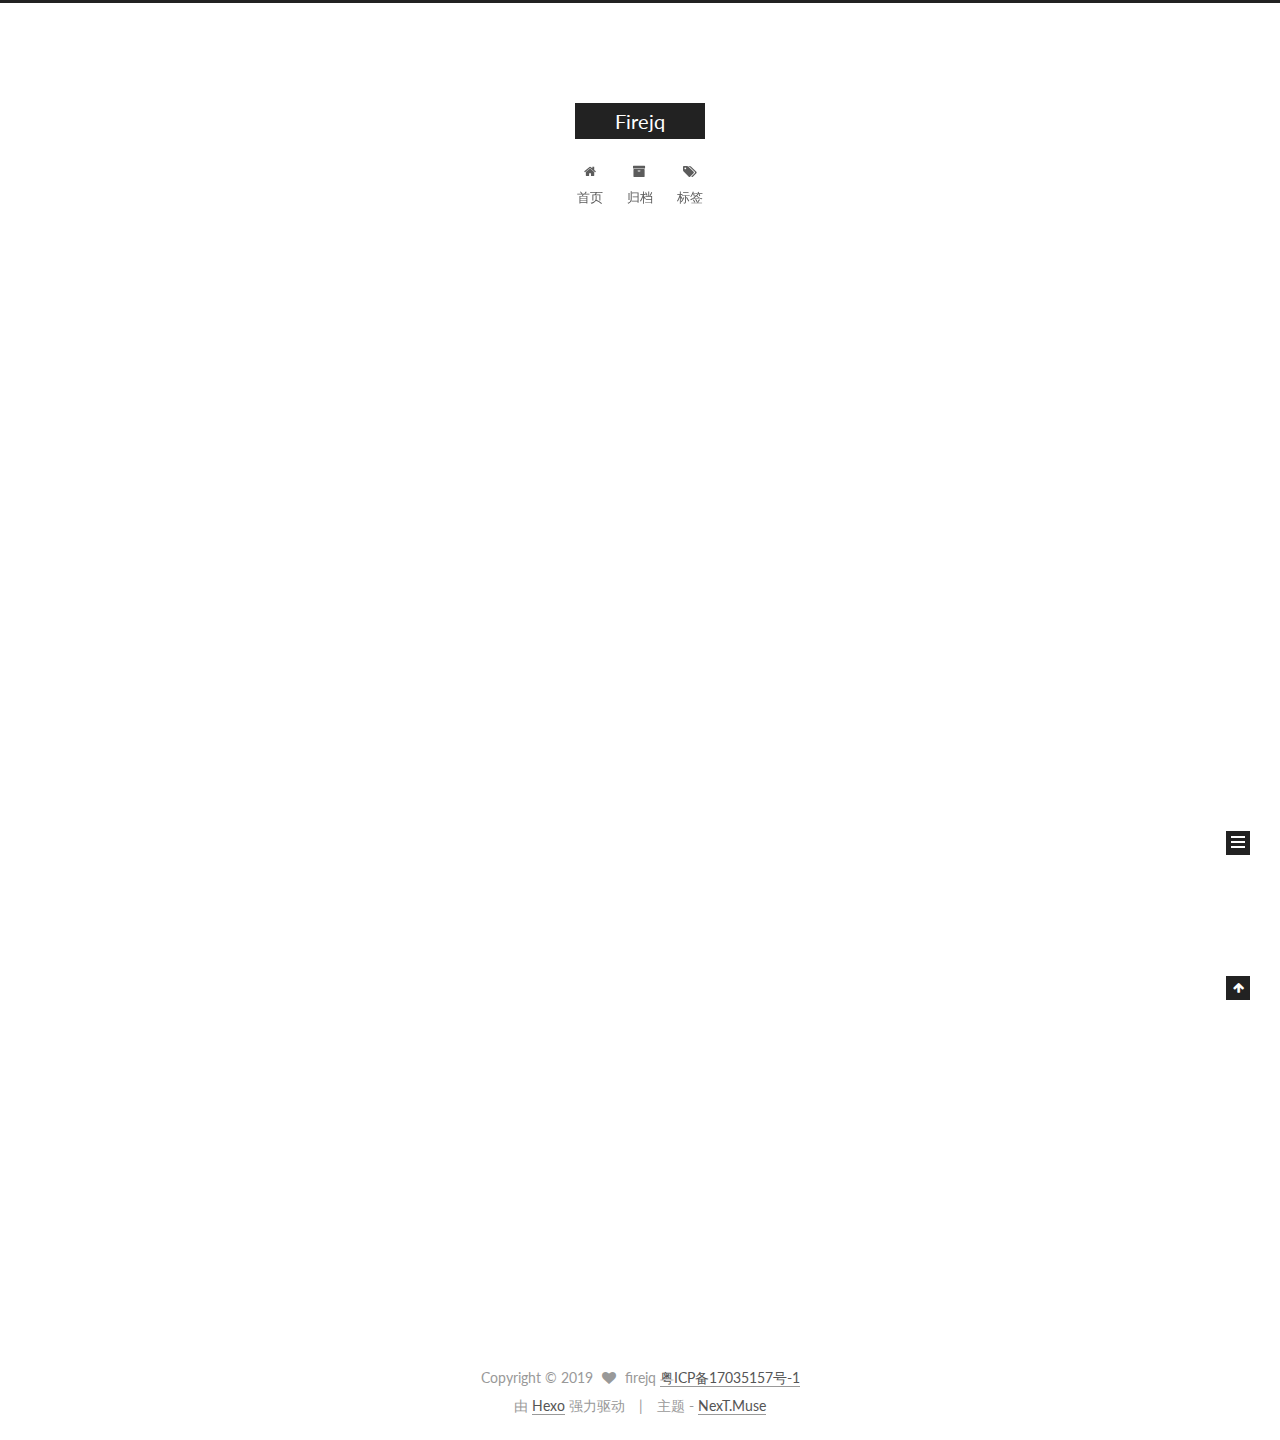
<file: index.html>
<!DOCTYPE html>



  


<html class="theme-next muse use-motion" lang="zh-Hans">
<head>
  <meta charset="UTF-8"/>
<meta http-equiv="X-UA-Compatible" content="IE=edge" />
<meta name="viewport" content="width=device-width, initial-scale=1, maximum-scale=1"/>
<meta name="theme-color" content="#222">









<meta http-equiv="Cache-Control" content="no-transform" />
<meta http-equiv="Cache-Control" content="no-siteapp" />















  
  
  <link href="/lib/fancybox/source/jquery.fancybox.css?v=2.1.5" rel="stylesheet" type="text/css" />




  
  
  
  

  
    
    
  

  

  

  

  

  
    
    
    <link href="//fonts.googleapis.com/css?family=Lato:300,300italic,400,400italic,700,700italic&subset=latin,latin-ext" rel="stylesheet" type="text/css">
  






<link href="/lib/font-awesome/css/font-awesome.min.css?v=4.6.2" rel="stylesheet" type="text/css" />

<link href="/css/main.css?v=5.1.2" rel="stylesheet" type="text/css" />


  <meta name="keywords" content="Hexo, NexT" />








  <link rel="shortcut icon" type="image/x-icon" href="/favicon.ico?v=5.1.2" />






<meta property="og:type" content="website">
<meta property="og:title" content="Firejq">
<meta property="og:url" content="http://firejq.github.io/index.html">
<meta property="og:site_name" content="Firejq">
<meta property="og:locale" content="zh-Hans">
<meta name="twitter:card" content="summary">
<meta name="twitter:title" content="Firejq">



<script type="text/javascript" id="hexo.configurations">
  var NexT = window.NexT || {};
  var CONFIG = {
    root: '/',
    scheme: 'Muse',
    sidebar: {"position":"left","display":"post","offset":12,"offset_float":12,"b2t":false,"scrollpercent":false,"onmobile":false},
    fancybox: true,
    tabs: true,
    motion: true,
    duoshuo: {
      userId: '0',
      author: '博主'
    },
    algolia: {
      applicationID: '',
      apiKey: '',
      indexName: '',
      hits: {"per_page":10},
      labels: {"input_placeholder":"Search for Posts","hits_empty":"We didn't find any results for the search: ${query}","hits_stats":"${hits} results found in ${time} ms"}
    }
  };
</script>



  <link rel="canonical" href="http://firejq.github.io/"/>





  <title>Firejq</title>
  














</head>

<body itemscope itemtype="http://schema.org/WebPage" lang="zh-Hans">

  
  
    
  

  <div class="container sidebar-position-left 
   page-home 
 ">
    <div class="headband"></div>

    <header id="header" class="header" itemscope itemtype="http://schema.org/WPHeader">
      <div class="header-inner"><div class="site-brand-wrapper">
  <div class="site-meta ">
    

    <div class="custom-logo-site-title">
      <a href="/"  class="brand" rel="start">
        <span class="logo-line-before"><i></i></span>
        <span class="site-title">Firejq</span>
        <span class="logo-line-after"><i></i></span>
      </a>
    </div>
      
        <h1 class="site-subtitle" itemprop="description"></h1>
      
  </div>

  <div class="site-nav-toggle">
    <button>
      <span class="btn-bar"></span>
      <span class="btn-bar"></span>
      <span class="btn-bar"></span>
    </button>
  </div>
</div>

<nav class="site-nav">
  

  
    <ul id="menu" class="menu">
      
        
        <li class="menu-item menu-item-home">
          <a href="/" rel="section">
            
              <i class="menu-item-icon fa fa-fw fa-home"></i> <br />
            
            首页
          </a>
        </li>
      
        
        <li class="menu-item menu-item-archives">
          <a href="/archives/" rel="section">
            
              <i class="menu-item-icon fa fa-fw fa-archive"></i> <br />
            
            归档
          </a>
        </li>
      
        
        <li class="menu-item menu-item-tags">
          <a href="/tags/" rel="section">
            
              <i class="menu-item-icon fa fa-fw fa-tags"></i> <br />
            
            标签
          </a>
        </li>
      

      
    </ul>
  

  
</nav>



 </div>
    </header>

    <main id="main" class="main">
      <div class="main-inner">
        <div class="content-wrap">
          <div id="content" class="content">
            
  <section id="posts" class="posts-expand">
    
      

  

  
  
  

  <article class="post post-type-normal" itemscope itemtype="http://schema.org/Article">
  
  
  
  <div class="post-block">
    <link itemprop="mainEntityOfPage" href="http://firejq.github.io/2018/01/17/hello-world/">

    <span hidden itemprop="author" itemscope itemtype="http://schema.org/Person">
      <meta itemprop="name" content="firejq">
      <meta itemprop="description" content="">
      <meta itemprop="image" content="/images/avatar.gif">
    </span>

    <span hidden itemprop="publisher" itemscope itemtype="http://schema.org/Organization">
      <meta itemprop="name" content="Firejq">
    </span>

    
      <header class="post-header">

        
        
          <h2 class="post-title" itemprop="name headline">
                
                <a class="post-title-link" href="/2018/01/17/hello-world/" itemprop="url">Hello World</a></h2>
        

        <div class="post-meta">
          <span class="post-time">
            
              <span class="post-meta-item-icon">
                <i class="fa fa-calendar-o"></i>
              </span>
              
                <span class="post-meta-item-text">发表于</span>
              
              <time title="创建于" itemprop="dateCreated datePublished" datetime="2018-01-17T13:53:58+08:00">
                2018-01-17
              </time>
            

            

            
          </span>

          

          
            
          

          
          

          

          

          

        </div>
      </header>
    

    
    
    
    <div class="post-body" itemprop="articleBody">

      
      

      
        
          
            <p>Welcome to <a href="https://hexo.io/" target="_blank" rel="external">Hexo</a>! This is your very first post. Check <a href="https://hexo.io/docs/" target="_blank" rel="external">documentation</a> for more info. If you get any problems when using Hexo, you can find the answer in <a href="https://hexo.io/docs/troubleshooting.html" target="_blank" rel="external">troubleshooting</a> or you can ask me on <a href="https://github.com/hexojs/hexo/issues" target="_blank" rel="external">GitHub</a>.</p>
<h2 id="Quick-Start"><a href="#Quick-Start" class="headerlink" title="Quick Start"></a>Quick Start</h2><h3 id="Create-a-new-post"><a href="#Create-a-new-post" class="headerlink" title="Create a new post"></a>Create a new post</h3><figure class="highlight bash"><table><tr><td class="gutter"><pre><div class="line">1</div></pre></td><td class="code"><pre><div class="line">$ hexo new <span class="string">"My New Post"</span></div></pre></td></tr></table></figure>
<p>More info: <a href="https://hexo.io/docs/writing.html" target="_blank" rel="external">Writing</a></p>
<h3 id="Run-server"><a href="#Run-server" class="headerlink" title="Run server"></a>Run server</h3><figure class="highlight bash"><table><tr><td class="gutter"><pre><div class="line">1</div></pre></td><td class="code"><pre><div class="line">$ hexo server</div></pre></td></tr></table></figure>
<p>More info: <a href="https://hexo.io/docs/server.html" target="_blank" rel="external">Server</a></p>
<h3 id="Generate-static-files"><a href="#Generate-static-files" class="headerlink" title="Generate static files"></a>Generate static files</h3><figure class="highlight bash"><table><tr><td class="gutter"><pre><div class="line">1</div></pre></td><td class="code"><pre><div class="line">$ hexo generate</div></pre></td></tr></table></figure>
<p>More info: <a href="https://hexo.io/docs/generating.html" target="_blank" rel="external">Generating</a></p>
<h3 id="Deploy-to-remote-sites"><a href="#Deploy-to-remote-sites" class="headerlink" title="Deploy to remote sites"></a>Deploy to remote sites</h3><figure class="highlight bash"><table><tr><td class="gutter"><pre><div class="line">1</div></pre></td><td class="code"><pre><div class="line">$ hexo deploy</div></pre></td></tr></table></figure>
<p>More info: <a href="https://hexo.io/docs/deployment.html" target="_blank" rel="external">Deployment</a></p>

          
        
      
    </div>
    
    
    

    

    

    

    <footer class="post-footer">
      

      

      

      
      
        <div class="post-eof"></div>
      
    </footer>
  </div>
  
  
  
  </article>


    
  </section>

  


          </div>
          


          

        </div>
        
          
  
  <div class="sidebar-toggle">
    <div class="sidebar-toggle-line-wrap">
      <span class="sidebar-toggle-line sidebar-toggle-line-first"></span>
      <span class="sidebar-toggle-line sidebar-toggle-line-middle"></span>
      <span class="sidebar-toggle-line sidebar-toggle-line-last"></span>
    </div>
  </div>

  <aside id="sidebar" class="sidebar">
    
    <div class="sidebar-inner">

      

      

      <section class="site-overview sidebar-panel sidebar-panel-active">
        <div class="site-author motion-element" itemprop="author" itemscope itemtype="http://schema.org/Person">
          <img class="site-author-image" itemprop="image"
               src="/images/avatar.gif"
               alt="firejq" />
          <p class="site-author-name" itemprop="name">firejq</p>
           
              <p class="site-description motion-element" itemprop="description"></p>
           
        </div>
        <nav class="site-state motion-element">

          
            <div class="site-state-item site-state-posts">
              <a href="/archives/">
                <span class="site-state-item-count">1</span>
                <span class="site-state-item-name">日志</span>
              </a>
            </div>
          

          

          

        </nav>

        

        <div class="links-of-author motion-element">
          
            
              <span class="links-of-author-item">
                <a href="https://github.com/firejq" target="_blank" title="GitHub">
                  
                    <i class="fa fa-fw fa-github"></i>
                  
                    
                </a>
              </span>
            
              <span class="links-of-author-item">
                <a href="mailto:firejq@firejq.com" target="_blank" title="E-Mail">
                  
                    <i class="fa fa-fw fa-envelope"></i>
                  
                    
                </a>
              </span>
            
          
        </div>

        
        

        
        

        


      </section>

      

      

    </div>
  </aside>


        
      </div>
    </main>

    <footer id="footer" class="footer">
      <div class="footer-inner">
        <div class="copyright" >
  
  Copyright &copy; 
  <span itemprop="copyrightYear">2019</span>
  <span class="with-love">
    <i class="fa fa-heart"></i>
  </span>
  <span class="author" itemprop="copyrightHolder">firejq</span>
  <span class="author" itemprop="copyrightHolder"><a href="https://beian.miit.gov.cn/">粤ICP备17035157号-1</a></span>
</div>


<div class="powered-by">
  由 <a class="theme-link" href="https://hexo.io">Hexo</a> 强力驱动
</div>

<div class="theme-info">
  主题 -
  <a class="theme-link" href="https://github.com/iissnan/hexo-theme-next">
    NexT.Muse
  </a>
</div>


        

        
      </div>
    </footer>

    
      <div class="back-to-top">
        <i class="fa fa-arrow-up"></i>
        
      </div>
    

  </div>

  

<script type="text/javascript">
  if (Object.prototype.toString.call(window.Promise) !== '[object Function]') {
    window.Promise = null;
  }
</script>









  












  
  <script type="text/javascript" src="/lib/jquery/index.js?v=2.1.3"></script>

  
  <script type="text/javascript" src="/lib/fastclick/lib/fastclick.min.js?v=1.0.6"></script>

  
  <script type="text/javascript" src="/lib/jquery_lazyload/jquery.lazyload.js?v=1.9.7"></script>

  
  <script type="text/javascript" src="/lib/velocity/velocity.min.js?v=1.2.1"></script>

  
  <script type="text/javascript" src="/lib/velocity/velocity.ui.min.js?v=1.2.1"></script>

  
  <script type="text/javascript" src="/lib/fancybox/source/jquery.fancybox.pack.js?v=2.1.5"></script>


  


  <script type="text/javascript" src="/js/src/utils.js?v=5.1.2"></script>

  <script type="text/javascript" src="/js/src/motion.js?v=5.1.2"></script>



  
  

  
    <script type="text/javascript" src="/js/src/scrollspy.js?v=5.1.2"></script>
<script type="text/javascript" src="/js/src/post-details.js?v=5.1.2"></script>

  

  


  <script type="text/javascript" src="/js/src/bootstrap.js?v=5.1.2"></script>



  


  




	





  





  






  





  

  

  

  

  

  

</body>
</html>
</file>
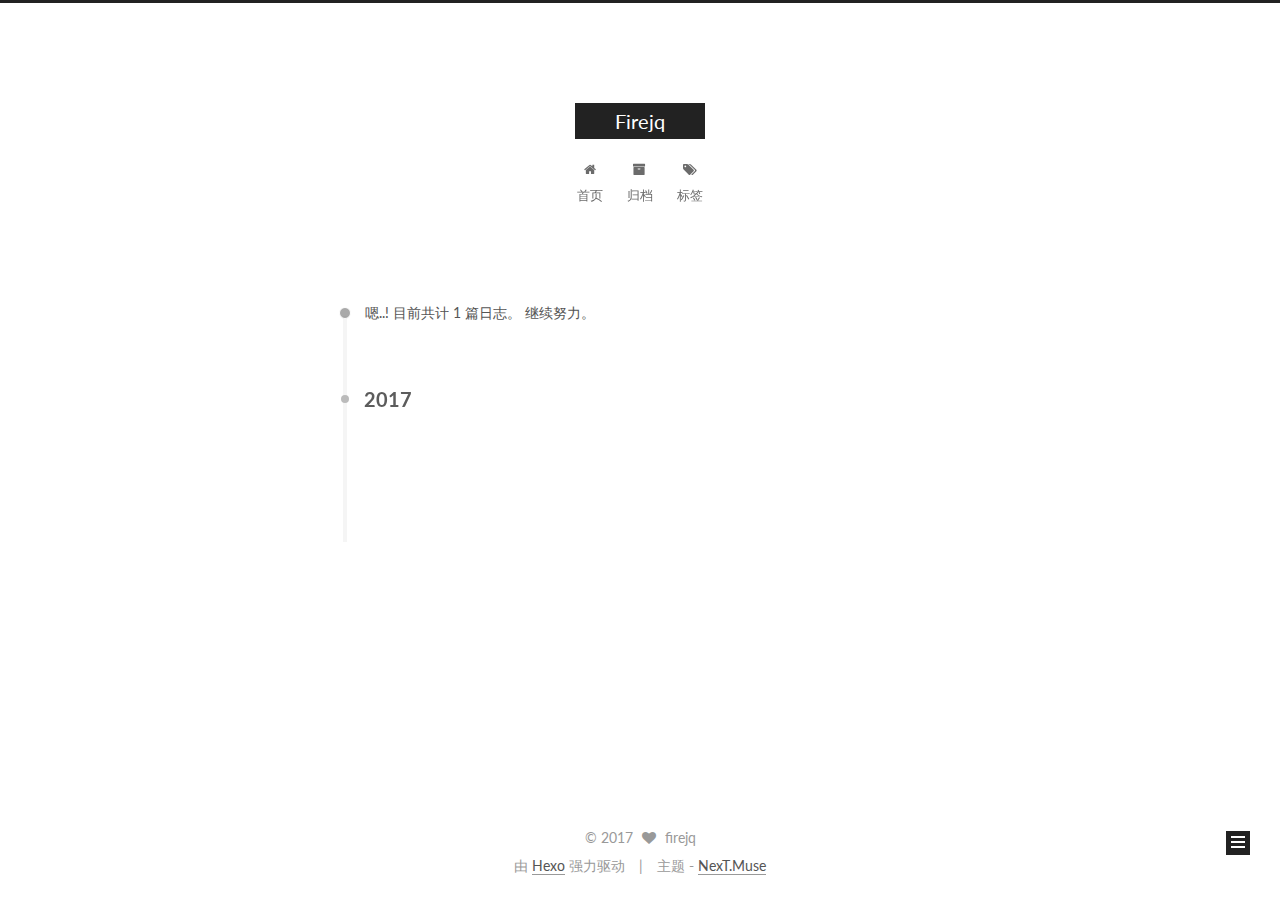
<file: archives/index.html>
<!DOCTYPE html>



  


<html class="theme-next muse use-motion" lang="zh-Hans">
<head>
  <meta charset="UTF-8"/>
<meta http-equiv="X-UA-Compatible" content="IE=edge" />
<meta name="viewport" content="width=device-width, initial-scale=1, maximum-scale=1"/>
<meta name="theme-color" content="#222">









<meta http-equiv="Cache-Control" content="no-transform" />
<meta http-equiv="Cache-Control" content="no-siteapp" />















  
  
  <link href="/lib/fancybox/source/jquery.fancybox.css?v=2.1.5" rel="stylesheet" type="text/css" />




  
  
  
  

  
    
    
  

  

  

  

  

  
    
    
    <link href="//fonts.googleapis.com/css?family=Lato:300,300italic,400,400italic,700,700italic&subset=latin,latin-ext" rel="stylesheet" type="text/css">
  






<link href="/lib/font-awesome/css/font-awesome.min.css?v=4.6.2" rel="stylesheet" type="text/css" />

<link href="/css/main.css?v=5.1.2" rel="stylesheet" type="text/css" />


  <meta name="keywords" content="Hexo, NexT" />








  <link rel="shortcut icon" type="image/x-icon" href="/favicon.ico?v=5.1.2" />






<meta property="og:type" content="website">
<meta property="og:title" content="Firejq">
<meta property="og:url" content="http://firejq.github.io/archives/index.html">
<meta property="og:site_name" content="Firejq">
<meta property="og:locale" content="zh-Hans">
<meta name="twitter:card" content="summary">
<meta name="twitter:title" content="Firejq">



<script type="text/javascript" id="hexo.configurations">
  var NexT = window.NexT || {};
  var CONFIG = {
    root: '/',
    scheme: 'Muse',
    sidebar: {"position":"left","display":"post","offset":12,"offset_float":12,"b2t":false,"scrollpercent":false,"onmobile":false},
    fancybox: true,
    tabs: true,
    motion: true,
    duoshuo: {
      userId: '0',
      author: '博主'
    },
    algolia: {
      applicationID: '',
      apiKey: '',
      indexName: '',
      hits: {"per_page":10},
      labels: {"input_placeholder":"Search for Posts","hits_empty":"We didn't find any results for the search: ${query}","hits_stats":"${hits} results found in ${time} ms"}
    }
  };
</script>



  <link rel="canonical" href="http://firejq.github.io/archives/"/>





  <title>归档 | Firejq</title>
  














</head>

<body itemscope itemtype="http://schema.org/WebPage" lang="zh-Hans">

  
  
    
  

  <div class="container sidebar-position-left  page-archive  ">
    <div class="headband"></div>

    <header id="header" class="header" itemscope itemtype="http://schema.org/WPHeader">
      <div class="header-inner"><div class="site-brand-wrapper">
  <div class="site-meta ">
    

    <div class="custom-logo-site-title">
      <a href="/"  class="brand" rel="start">
        <span class="logo-line-before"><i></i></span>
        <span class="site-title">Firejq</span>
        <span class="logo-line-after"><i></i></span>
      </a>
    </div>
      
        <h1 class="site-subtitle" itemprop="description"></h1>
      
  </div>

  <div class="site-nav-toggle">
    <button>
      <span class="btn-bar"></span>
      <span class="btn-bar"></span>
      <span class="btn-bar"></span>
    </button>
  </div>
</div>

<nav class="site-nav">
  

  
    <ul id="menu" class="menu">
      
        
        <li class="menu-item menu-item-home">
          <a href="/" rel="section">
            
              <i class="menu-item-icon fa fa-fw fa-home"></i> <br />
            
            首页
          </a>
        </li>
      
        
        <li class="menu-item menu-item-archives">
          <a href="/archives/" rel="section">
            
              <i class="menu-item-icon fa fa-fw fa-archive"></i> <br />
            
            归档
          </a>
        </li>
      
        
        <li class="menu-item menu-item-tags">
          <a href="/tags/" rel="section">
            
              <i class="menu-item-icon fa fa-fw fa-tags"></i> <br />
            
            标签
          </a>
        </li>
      

      
    </ul>
  

  
</nav>



 </div>
    </header>

    <main id="main" class="main">
      <div class="main-inner">
        <div class="content-wrap">
          <div id="content" class="content">
            

  
  
  
  <div class="post-block archive">
    <div id="posts" class="posts-collapse">
      <span class="archive-move-on"></span>

      <span class="archive-page-counter">
        
        
        
          
        
        嗯..! 目前共计 1 篇日志。 继续努力。
      </span>

      

        
        
        

        
          
          <div class="collection-title">
            <h2 class="archive-year motion-element" id="archive-year-2017">2017</h2>
          </div>
        
        

        

  <article class="post post-type-normal" itemscope itemtype="http://schema.org/Article">
    <header class="post-header">

      <h3 class="post-title">
        
            <a class="post-title-link" href="/2017/07/22/hello-world/" itemprop="url">
              
                <span itemprop="name">Hello World</span>
              
            </a>
        
      </h3>

      <div class="post-meta">
        <time class="post-time" itemprop="dateCreated"
              datetime="2017-07-22T15:36:03Z"
              content="2017-07-22" >
          07-22
        </time>
      </div>

    </header>
  </article>



      

    </div>
  </div>
  
  
  

  



          </div>
          


          

        </div>
        
          
  
  <div class="sidebar-toggle">
    <div class="sidebar-toggle-line-wrap">
      <span class="sidebar-toggle-line sidebar-toggle-line-first"></span>
      <span class="sidebar-toggle-line sidebar-toggle-line-middle"></span>
      <span class="sidebar-toggle-line sidebar-toggle-line-last"></span>
    </div>
  </div>

  <aside id="sidebar" class="sidebar">
    
    <div class="sidebar-inner">

      

      

      <section class="site-overview sidebar-panel sidebar-panel-active">
        <div class="site-author motion-element" itemprop="author" itemscope itemtype="http://schema.org/Person">
          <img class="site-author-image" itemprop="image"
               src="/images/avatar.gif"
               alt="firejq" />
          <p class="site-author-name" itemprop="name">firejq</p>
           
              <p class="site-description motion-element" itemprop="description"></p>
           
        </div>
        <nav class="site-state motion-element">

          
            <div class="site-state-item site-state-posts">
              <a href="/archives/">
                <span class="site-state-item-count">1</span>
                <span class="site-state-item-name">日志</span>
              </a>
            </div>
          

          

          

        </nav>

        

        <div class="links-of-author motion-element">
          
            
              <span class="links-of-author-item">
                <a href="https://github.com/firejq" target="_blank" title="GitHub">
                  
                    <i class="fa fa-fw fa-github"></i>
                  
                    
                </a>
              </span>
            
              <span class="links-of-author-item">
                <a href="mailto:firejq@firejq.com" target="_blank" title="E-Mail">
                  
                    <i class="fa fa-fw fa-envelope"></i>
                  
                    
                </a>
              </span>
            
          
        </div>

        
        

        
        

        


      </section>

      

      

    </div>
  </aside>


        
      </div>
    </main>

    <footer id="footer" class="footer">
      <div class="footer-inner">
        <div class="copyright" >
  
  &copy; 
  <span itemprop="copyrightYear">2017</span>
  <span class="with-love">
    <i class="fa fa-heart"></i>
  </span>
  <span class="author" itemprop="copyrightHolder">firejq</span>
</div>


<div class="powered-by">
  由 <a class="theme-link" href="https://hexo.io">Hexo</a> 强力驱动
</div>

<div class="theme-info">
  主题 -
  <a class="theme-link" href="https://github.com/iissnan/hexo-theme-next">
    NexT.Muse
  </a>
</div>


        

        
      </div>
    </footer>

    
      <div class="back-to-top">
        <i class="fa fa-arrow-up"></i>
        
      </div>
    

  </div>

  

<script type="text/javascript">
  if (Object.prototype.toString.call(window.Promise) !== '[object Function]') {
    window.Promise = null;
  }
</script>









  












  
  <script type="text/javascript" src="/lib/jquery/index.js?v=2.1.3"></script>

  
  <script type="text/javascript" src="/lib/fastclick/lib/fastclick.min.js?v=1.0.6"></script>

  
  <script type="text/javascript" src="/lib/jquery_lazyload/jquery.lazyload.js?v=1.9.7"></script>

  
  <script type="text/javascript" src="/lib/velocity/velocity.min.js?v=1.2.1"></script>

  
  <script type="text/javascript" src="/lib/velocity/velocity.ui.min.js?v=1.2.1"></script>

  
  <script type="text/javascript" src="/lib/fancybox/source/jquery.fancybox.pack.js?v=2.1.5"></script>


  


  <script type="text/javascript" src="/js/src/utils.js?v=5.1.2"></script>

  <script type="text/javascript" src="/js/src/motion.js?v=5.1.2"></script>



  
  

  
  
    <script type="text/javascript" id="motion.page.archive">
      $('.archive-year').velocity('transition.slideLeftIn');
    </script>
  


  


  <script type="text/javascript" src="/js/src/bootstrap.js?v=5.1.2"></script>



  


  




	





  





  






  





  

  

  

  

  

  

</body>
</html>
</file>
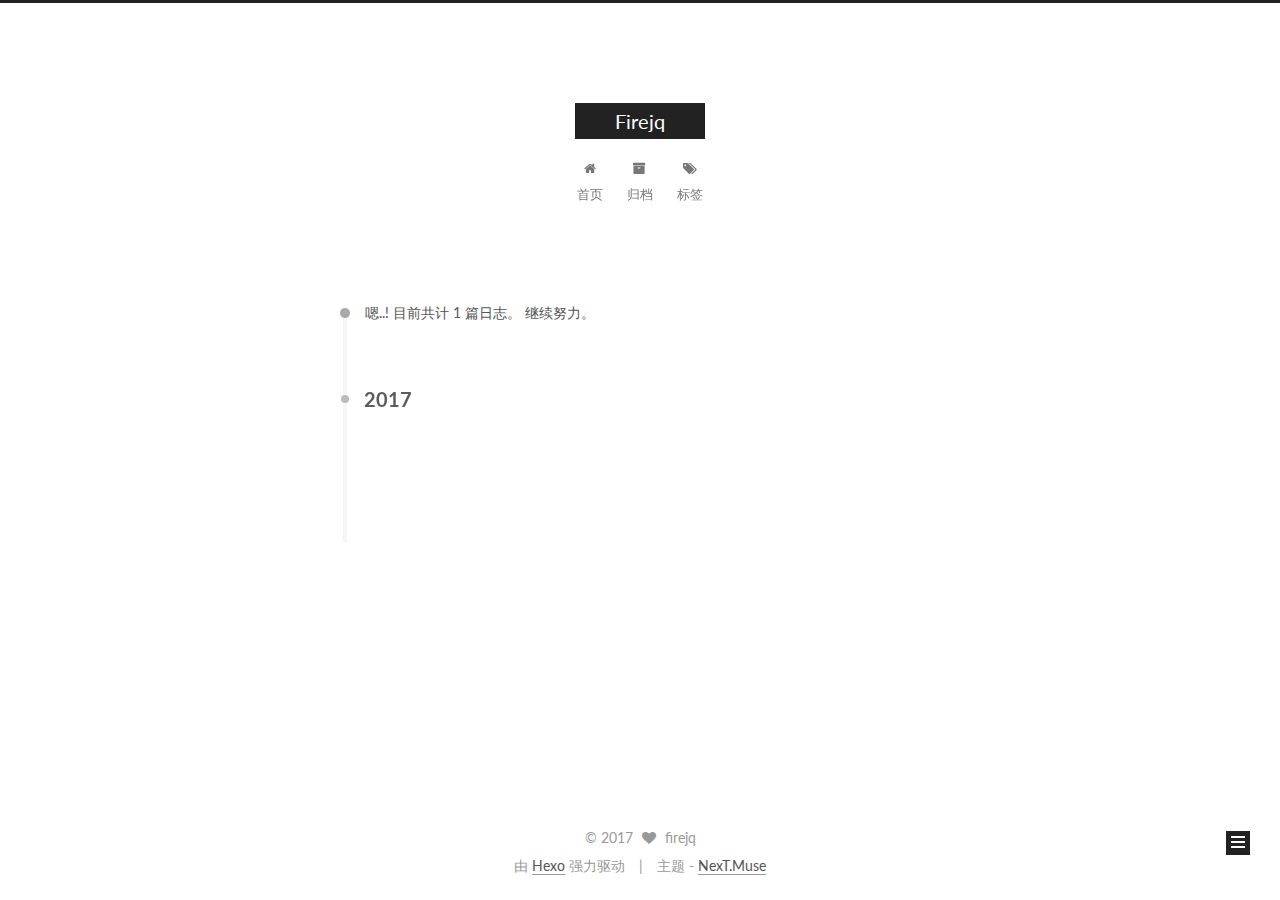
<file: archives/2017/index.html>
<!DOCTYPE html>



  


<html class="theme-next muse use-motion" lang="zh-Hans">
<head>
  <meta charset="UTF-8"/>
<meta http-equiv="X-UA-Compatible" content="IE=edge" />
<meta name="viewport" content="width=device-width, initial-scale=1, maximum-scale=1"/>
<meta name="theme-color" content="#222">









<meta http-equiv="Cache-Control" content="no-transform" />
<meta http-equiv="Cache-Control" content="no-siteapp" />















  
  
  <link href="/lib/fancybox/source/jquery.fancybox.css?v=2.1.5" rel="stylesheet" type="text/css" />




  
  
  
  

  
    
    
  

  

  

  

  

  
    
    
    <link href="//fonts.googleapis.com/css?family=Lato:300,300italic,400,400italic,700,700italic&subset=latin,latin-ext" rel="stylesheet" type="text/css">
  






<link href="/lib/font-awesome/css/font-awesome.min.css?v=4.6.2" rel="stylesheet" type="text/css" />

<link href="/css/main.css?v=5.1.2" rel="stylesheet" type="text/css" />


  <meta name="keywords" content="Hexo, NexT" />








  <link rel="shortcut icon" type="image/x-icon" href="/favicon.ico?v=5.1.2" />






<meta property="og:type" content="website">
<meta property="og:title" content="Firejq">
<meta property="og:url" content="http://firejq.github.io/archives/2017/index.html">
<meta property="og:site_name" content="Firejq">
<meta property="og:locale" content="zh-Hans">
<meta name="twitter:card" content="summary">
<meta name="twitter:title" content="Firejq">



<script type="text/javascript" id="hexo.configurations">
  var NexT = window.NexT || {};
  var CONFIG = {
    root: '/',
    scheme: 'Muse',
    sidebar: {"position":"left","display":"post","offset":12,"offset_float":12,"b2t":false,"scrollpercent":false,"onmobile":false},
    fancybox: true,
    tabs: true,
    motion: true,
    duoshuo: {
      userId: '0',
      author: '博主'
    },
    algolia: {
      applicationID: '',
      apiKey: '',
      indexName: '',
      hits: {"per_page":10},
      labels: {"input_placeholder":"Search for Posts","hits_empty":"We didn't find any results for the search: ${query}","hits_stats":"${hits} results found in ${time} ms"}
    }
  };
</script>



  <link rel="canonical" href="http://firejq.github.io/archives/2017/"/>





  <title>归档 | Firejq</title>
  














</head>

<body itemscope itemtype="http://schema.org/WebPage" lang="zh-Hans">

  
  
    
  

  <div class="container sidebar-position-left  page-archive  ">
    <div class="headband"></div>

    <header id="header" class="header" itemscope itemtype="http://schema.org/WPHeader">
      <div class="header-inner"><div class="site-brand-wrapper">
  <div class="site-meta ">
    

    <div class="custom-logo-site-title">
      <a href="/"  class="brand" rel="start">
        <span class="logo-line-before"><i></i></span>
        <span class="site-title">Firejq</span>
        <span class="logo-line-after"><i></i></span>
      </a>
    </div>
      
        <h1 class="site-subtitle" itemprop="description"></h1>
      
  </div>

  <div class="site-nav-toggle">
    <button>
      <span class="btn-bar"></span>
      <span class="btn-bar"></span>
      <span class="btn-bar"></span>
    </button>
  </div>
</div>

<nav class="site-nav">
  

  
    <ul id="menu" class="menu">
      
        
        <li class="menu-item menu-item-home">
          <a href="/" rel="section">
            
              <i class="menu-item-icon fa fa-fw fa-home"></i> <br />
            
            首页
          </a>
        </li>
      
        
        <li class="menu-item menu-item-archives">
          <a href="/archives/" rel="section">
            
              <i class="menu-item-icon fa fa-fw fa-archive"></i> <br />
            
            归档
          </a>
        </li>
      
        
        <li class="menu-item menu-item-tags">
          <a href="/tags/" rel="section">
            
              <i class="menu-item-icon fa fa-fw fa-tags"></i> <br />
            
            标签
          </a>
        </li>
      

      
    </ul>
  

  
</nav>



 </div>
    </header>

    <main id="main" class="main">
      <div class="main-inner">
        <div class="content-wrap">
          <div id="content" class="content">
            

  
  
  
  <div class="post-block archive">
    <div id="posts" class="posts-collapse">
      <span class="archive-move-on"></span>

      <span class="archive-page-counter">
        
        
        
          
        
        嗯..! 目前共计 1 篇日志。 继续努力。
      </span>

      

        
        
        

        
          
          <div class="collection-title">
            <h2 class="archive-year motion-element" id="archive-year-2017">2017</h2>
          </div>
        
        

        

  <article class="post post-type-normal" itemscope itemtype="http://schema.org/Article">
    <header class="post-header">

      <h3 class="post-title">
        
            <a class="post-title-link" href="/2017/07/22/hello-world/" itemprop="url">
              
                <span itemprop="name">Hello World</span>
              
            </a>
        
      </h3>

      <div class="post-meta">
        <time class="post-time" itemprop="dateCreated"
              datetime="2017-07-22T15:36:03Z"
              content="2017-07-22" >
          07-22
        </time>
      </div>

    </header>
  </article>



      

    </div>
  </div>
  
  
  

  



          </div>
          


          

        </div>
        
          
  
  <div class="sidebar-toggle">
    <div class="sidebar-toggle-line-wrap">
      <span class="sidebar-toggle-line sidebar-toggle-line-first"></span>
      <span class="sidebar-toggle-line sidebar-toggle-line-middle"></span>
      <span class="sidebar-toggle-line sidebar-toggle-line-last"></span>
    </div>
  </div>

  <aside id="sidebar" class="sidebar">
    
    <div class="sidebar-inner">

      

      

      <section class="site-overview sidebar-panel sidebar-panel-active">
        <div class="site-author motion-element" itemprop="author" itemscope itemtype="http://schema.org/Person">
          <img class="site-author-image" itemprop="image"
               src="/images/avatar.gif"
               alt="firejq" />
          <p class="site-author-name" itemprop="name">firejq</p>
           
              <p class="site-description motion-element" itemprop="description"></p>
           
        </div>
        <nav class="site-state motion-element">

          
            <div class="site-state-item site-state-posts">
              <a href="/archives/">
                <span class="site-state-item-count">1</span>
                <span class="site-state-item-name">日志</span>
              </a>
            </div>
          

          

          

        </nav>

        

        <div class="links-of-author motion-element">
          
            
              <span class="links-of-author-item">
                <a href="https://github.com/firejq" target="_blank" title="GitHub">
                  
                    <i class="fa fa-fw fa-github"></i>
                  
                    
                </a>
              </span>
            
              <span class="links-of-author-item">
                <a href="mailto:firejq@firejq.com" target="_blank" title="E-Mail">
                  
                    <i class="fa fa-fw fa-envelope"></i>
                  
                    
                </a>
              </span>
            
          
        </div>

        
        

        
        

        


      </section>

      

      

    </div>
  </aside>


        
      </div>
    </main>

    <footer id="footer" class="footer">
      <div class="footer-inner">
        <div class="copyright" >
  
  &copy; 
  <span itemprop="copyrightYear">2017</span>
  <span class="with-love">
    <i class="fa fa-heart"></i>
  </span>
  <span class="author" itemprop="copyrightHolder">firejq</span>
</div>


<div class="powered-by">
  由 <a class="theme-link" href="https://hexo.io">Hexo</a> 强力驱动
</div>

<div class="theme-info">
  主题 -
  <a class="theme-link" href="https://github.com/iissnan/hexo-theme-next">
    NexT.Muse
  </a>
</div>


        

        
      </div>
    </footer>

    
      <div class="back-to-top">
        <i class="fa fa-arrow-up"></i>
        
      </div>
    

  </div>

  

<script type="text/javascript">
  if (Object.prototype.toString.call(window.Promise) !== '[object Function]') {
    window.Promise = null;
  }
</script>









  












  
  <script type="text/javascript" src="/lib/jquery/index.js?v=2.1.3"></script>

  
  <script type="text/javascript" src="/lib/fastclick/lib/fastclick.min.js?v=1.0.6"></script>

  
  <script type="text/javascript" src="/lib/jquery_lazyload/jquery.lazyload.js?v=1.9.7"></script>

  
  <script type="text/javascript" src="/lib/velocity/velocity.min.js?v=1.2.1"></script>

  
  <script type="text/javascript" src="/lib/velocity/velocity.ui.min.js?v=1.2.1"></script>

  
  <script type="text/javascript" src="/lib/fancybox/source/jquery.fancybox.pack.js?v=2.1.5"></script>


  


  <script type="text/javascript" src="/js/src/utils.js?v=5.1.2"></script>

  <script type="text/javascript" src="/js/src/motion.js?v=5.1.2"></script>



  
  

  
  
    <script type="text/javascript" id="motion.page.archive">
      $('.archive-year').velocity('transition.slideLeftIn');
    </script>
  


  


  <script type="text/javascript" src="/js/src/bootstrap.js?v=5.1.2"></script>



  


  




	





  





  






  





  

  

  

  

  

  

</body>
</html>
</file>
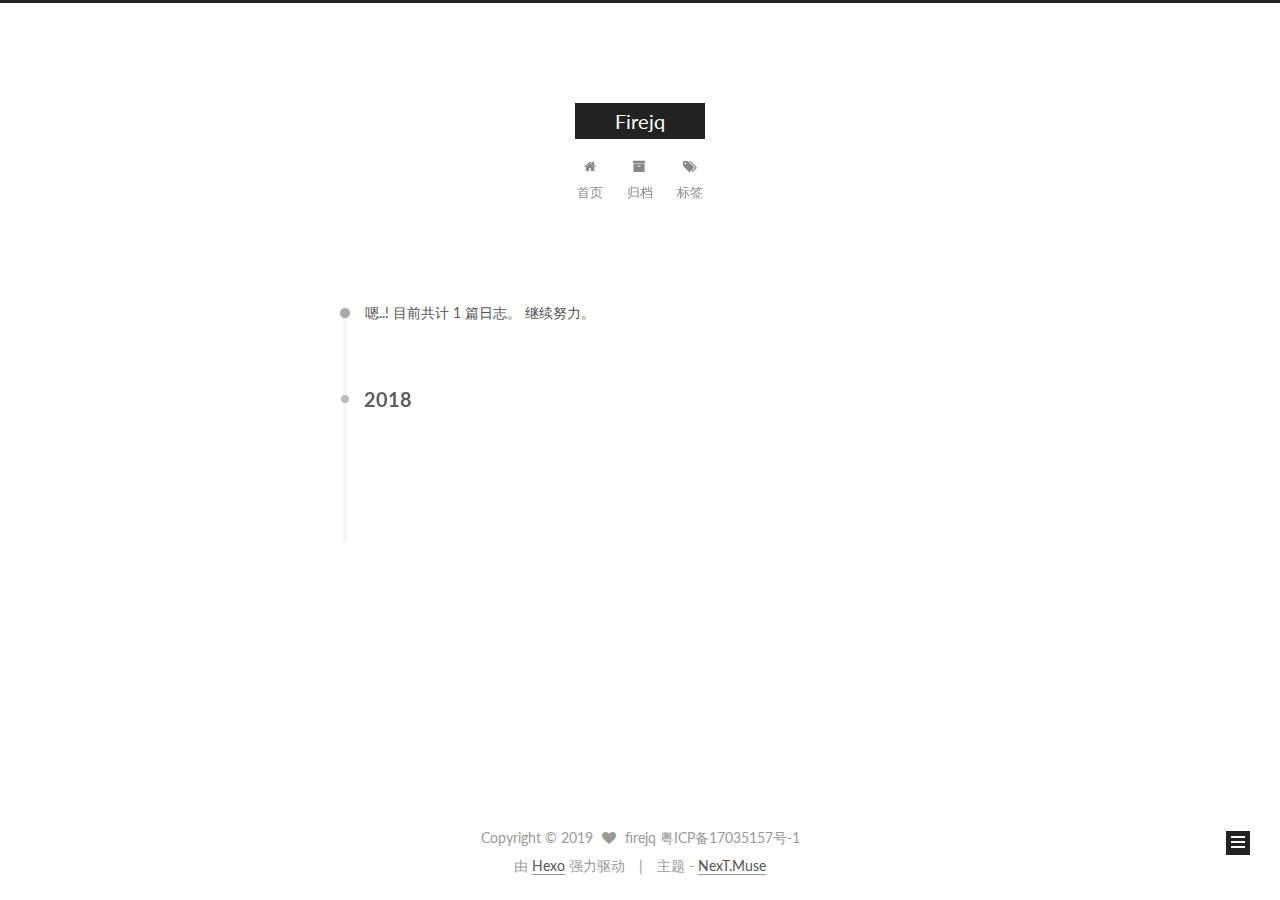
<file: archives/2018/index.html>
<!DOCTYPE html>



  


<html class="theme-next muse use-motion" lang="zh-Hans">
<head>
  <meta charset="UTF-8"/>
<meta http-equiv="X-UA-Compatible" content="IE=edge" />
<meta name="viewport" content="width=device-width, initial-scale=1, maximum-scale=1"/>
<meta name="theme-color" content="#222">









<meta http-equiv="Cache-Control" content="no-transform" />
<meta http-equiv="Cache-Control" content="no-siteapp" />















  
  
  <link href="/lib/fancybox/source/jquery.fancybox.css?v=2.1.5" rel="stylesheet" type="text/css" />




  
  
  
  

  
    
    
  

  

  

  

  

  
    
    
    <link href="//fonts.googleapis.com/css?family=Lato:300,300italic,400,400italic,700,700italic&subset=latin,latin-ext" rel="stylesheet" type="text/css">
  






<link href="/lib/font-awesome/css/font-awesome.min.css?v=4.6.2" rel="stylesheet" type="text/css" />

<link href="/css/main.css?v=5.1.2" rel="stylesheet" type="text/css" />


  <meta name="keywords" content="Hexo, NexT" />








  <link rel="shortcut icon" type="image/x-icon" href="/favicon.ico?v=5.1.2" />






<meta property="og:type" content="website">
<meta property="og:title" content="Firejq">
<meta property="og:url" content="http://firejq.github.io/archives/2018/index.html">
<meta property="og:site_name" content="Firejq">
<meta property="og:locale" content="zh-Hans">
<meta name="twitter:card" content="summary">
<meta name="twitter:title" content="Firejq">



<script type="text/javascript" id="hexo.configurations">
  var NexT = window.NexT || {};
  var CONFIG = {
    root: '/',
    scheme: 'Muse',
    sidebar: {"position":"left","display":"post","offset":12,"offset_float":12,"b2t":false,"scrollpercent":false,"onmobile":false},
    fancybox: true,
    tabs: true,
    motion: true,
    duoshuo: {
      userId: '0',
      author: '博主'
    },
    algolia: {
      applicationID: '',
      apiKey: '',
      indexName: '',
      hits: {"per_page":10},
      labels: {"input_placeholder":"Search for Posts","hits_empty":"We didn't find any results for the search: ${query}","hits_stats":"${hits} results found in ${time} ms"}
    }
  };
</script>



  <link rel="canonical" href="http://firejq.github.io/archives/2018/"/>





  <title>归档 | Firejq</title>
  














</head>

<body itemscope itemtype="http://schema.org/WebPage" lang="zh-Hans">

  
  
    
  

  <div class="container sidebar-position-left  page-archive  ">
    <div class="headband"></div>

    <header id="header" class="header" itemscope itemtype="http://schema.org/WPHeader">
      <div class="header-inner"><div class="site-brand-wrapper">
  <div class="site-meta ">
    

    <div class="custom-logo-site-title">
      <a href="/"  class="brand" rel="start">
        <span class="logo-line-before"><i></i></span>
        <span class="site-title">Firejq</span>
        <span class="logo-line-after"><i></i></span>
      </a>
    </div>
      
        <h1 class="site-subtitle" itemprop="description"></h1>
      
  </div>

  <div class="site-nav-toggle">
    <button>
      <span class="btn-bar"></span>
      <span class="btn-bar"></span>
      <span class="btn-bar"></span>
    </button>
  </div>
</div>

<nav class="site-nav">
  

  
    <ul id="menu" class="menu">
      
        
        <li class="menu-item menu-item-home">
          <a href="/" rel="section">
            
              <i class="menu-item-icon fa fa-fw fa-home"></i> <br />
            
            首页
          </a>
        </li>
      
        
        <li class="menu-item menu-item-archives">
          <a href="/archives/" rel="section">
            
              <i class="menu-item-icon fa fa-fw fa-archive"></i> <br />
            
            归档
          </a>
        </li>
      
        
        <li class="menu-item menu-item-tags">
          <a href="/tags/" rel="section">
            
              <i class="menu-item-icon fa fa-fw fa-tags"></i> <br />
            
            标签
          </a>
        </li>
      

      
    </ul>
  

  
</nav>



 </div>
    </header>

    <main id="main" class="main">
      <div class="main-inner">
        <div class="content-wrap">
          <div id="content" class="content">
            

  
  
  
  <div class="post-block archive">
    <div id="posts" class="posts-collapse">
      <span class="archive-move-on"></span>

      <span class="archive-page-counter">
        
        
        
          
        
        嗯..! 目前共计 1 篇日志。 继续努力。
      </span>

      

        
        
        

        
          
          <div class="collection-title">
            <h2 class="archive-year motion-element" id="archive-year-2018">2018</h2>
          </div>
        
        

        

  <article class="post post-type-normal" itemscope itemtype="http://schema.org/Article">
    <header class="post-header">

      <h3 class="post-title">
        
            <a class="post-title-link" href="/2018/01/17/hello-world/" itemprop="url">
              
                <span itemprop="name">Hello World</span>
              
            </a>
        
      </h3>

      <div class="post-meta">
        <time class="post-time" itemprop="dateCreated"
              datetime="2018-01-17T05:53:58Z"
              content="2018-01-17" >
          01-17
        </time>
      </div>

    </header>
  </article>



      

    </div>
  </div>
  
  
  

  



          </div>
          


          

        </div>
        
          
  
  <div class="sidebar-toggle">
    <div class="sidebar-toggle-line-wrap">
      <span class="sidebar-toggle-line sidebar-toggle-line-first"></span>
      <span class="sidebar-toggle-line sidebar-toggle-line-middle"></span>
      <span class="sidebar-toggle-line sidebar-toggle-line-last"></span>
    </div>
  </div>

  <aside id="sidebar" class="sidebar">
    
    <div class="sidebar-inner">

      

      

      <section class="site-overview sidebar-panel sidebar-panel-active">
        <div class="site-author motion-element" itemprop="author" itemscope itemtype="http://schema.org/Person">
          <img class="site-author-image" itemprop="image"
               src="/images/avatar.gif"
               alt="firejq" />
          <p class="site-author-name" itemprop="name">firejq</p>
           
              <p class="site-description motion-element" itemprop="description"></p>
           
        </div>
        <nav class="site-state motion-element">

          
            <div class="site-state-item site-state-posts">
              <a href="/archives/">
                <span class="site-state-item-count">1</span>
                <span class="site-state-item-name">日志</span>
              </a>
            </div>
          

          

          

        </nav>

        

        <div class="links-of-author motion-element">
          
            
              <span class="links-of-author-item">
                <a href="https://github.com/firejq" target="_blank" title="GitHub">
                  
                    <i class="fa fa-fw fa-github"></i>
                  
                    
                </a>
              </span>
            
              <span class="links-of-author-item">
                <a href="mailto:firejq@firejq.com" target="_blank" title="E-Mail">
                  
                    <i class="fa fa-fw fa-envelope"></i>
                  
                    
                </a>
              </span>
            
          
        </div>

        
        

        
        

        


      </section>

      

      

    </div>
  </aside>


        
      </div>
    </main>

    <footer id="footer" class="footer">
      <div class="footer-inner">
        <div class="copyright" >
  
  Copyright &copy; 
  <span itemprop="copyrightYear">2019</span>
  <span class="with-love">
    <i class="fa fa-heart"></i>
  </span>
  <span class="author" itemprop="copyrightHolder">firejq</span>
  <span class="author" itemprop="copyrightHolder">粤ICP备17035157号-1</span>
</div>


<div class="powered-by">
  由 <a class="theme-link" href="https://hexo.io">Hexo</a> 强力驱动
</div>

<div class="theme-info">
  主题 -
  <a class="theme-link" href="https://github.com/iissnan/hexo-theme-next">
    NexT.Muse
  </a>
</div>


        

        
      </div>
    </footer>

    
      <div class="back-to-top">
        <i class="fa fa-arrow-up"></i>
        
      </div>
    

  </div>

  

<script type="text/javascript">
  if (Object.prototype.toString.call(window.Promise) !== '[object Function]') {
    window.Promise = null;
  }
</script>









  












  
  <script type="text/javascript" src="/lib/jquery/index.js?v=2.1.3"></script>

  
  <script type="text/javascript" src="/lib/fastclick/lib/fastclick.min.js?v=1.0.6"></script>

  
  <script type="text/javascript" src="/lib/jquery_lazyload/jquery.lazyload.js?v=1.9.7"></script>

  
  <script type="text/javascript" src="/lib/velocity/velocity.min.js?v=1.2.1"></script>

  
  <script type="text/javascript" src="/lib/velocity/velocity.ui.min.js?v=1.2.1"></script>

  
  <script type="text/javascript" src="/lib/fancybox/source/jquery.fancybox.pack.js?v=2.1.5"></script>


  


  <script type="text/javascript" src="/js/src/utils.js?v=5.1.2"></script>

  <script type="text/javascript" src="/js/src/motion.js?v=5.1.2"></script>



  
  

  
  
    <script type="text/javascript" id="motion.page.archive">
      $('.archive-year').velocity('transition.slideLeftIn');
    </script>
  


  


  <script type="text/javascript" src="/js/src/bootstrap.js?v=5.1.2"></script>



  


  




	





  





  






  





  

  

  

  

  

  

</body>
</html>
</file>
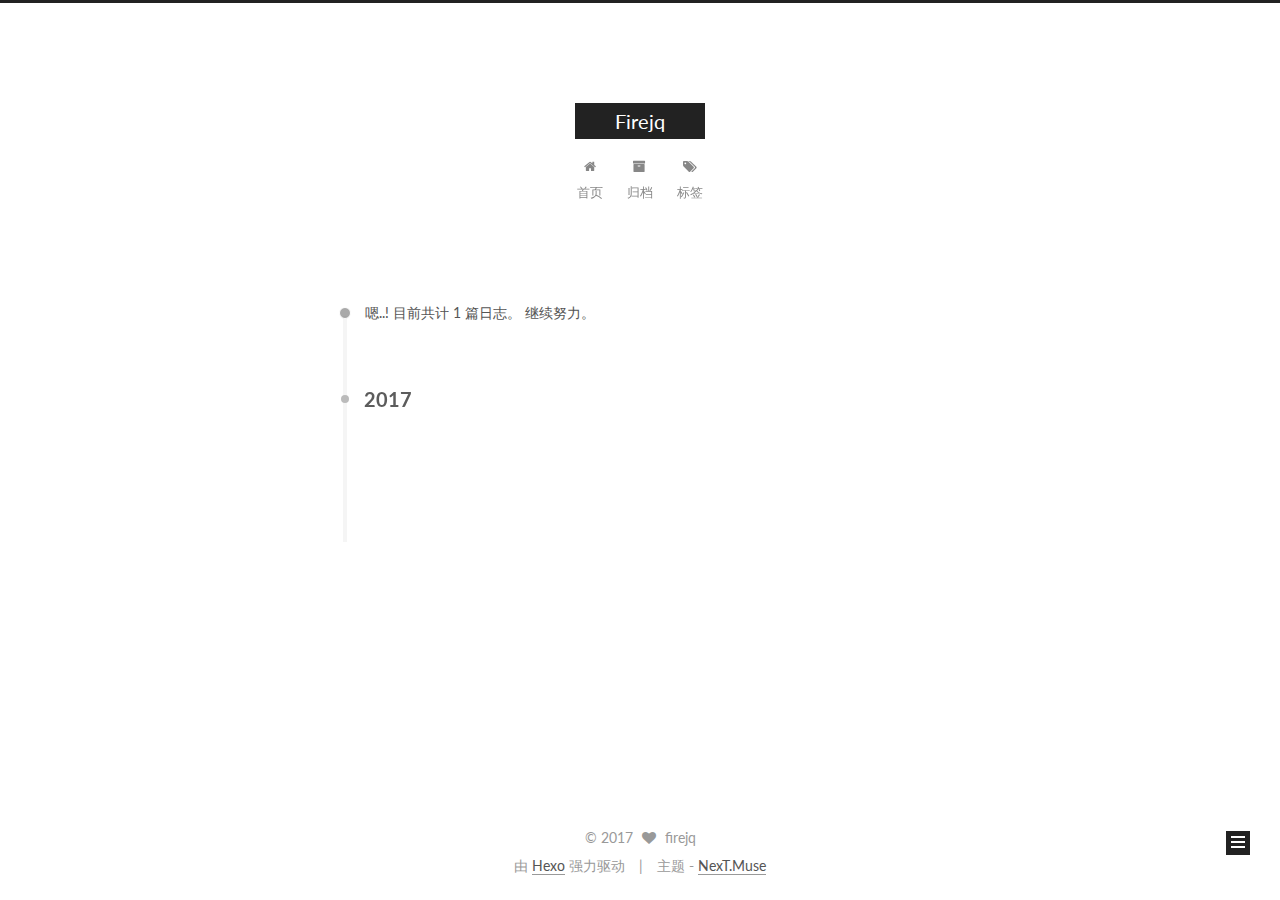
<file: archives/2017/07/index.html>
<!DOCTYPE html>



  


<html class="theme-next muse use-motion" lang="zh-Hans">
<head>
  <meta charset="UTF-8"/>
<meta http-equiv="X-UA-Compatible" content="IE=edge" />
<meta name="viewport" content="width=device-width, initial-scale=1, maximum-scale=1"/>
<meta name="theme-color" content="#222">









<meta http-equiv="Cache-Control" content="no-transform" />
<meta http-equiv="Cache-Control" content="no-siteapp" />















  
  
  <link href="/lib/fancybox/source/jquery.fancybox.css?v=2.1.5" rel="stylesheet" type="text/css" />




  
  
  
  

  
    
    
  

  

  

  

  

  
    
    
    <link href="//fonts.googleapis.com/css?family=Lato:300,300italic,400,400italic,700,700italic&subset=latin,latin-ext" rel="stylesheet" type="text/css">
  






<link href="/lib/font-awesome/css/font-awesome.min.css?v=4.6.2" rel="stylesheet" type="text/css" />

<link href="/css/main.css?v=5.1.2" rel="stylesheet" type="text/css" />


  <meta name="keywords" content="Hexo, NexT" />








  <link rel="shortcut icon" type="image/x-icon" href="/favicon.ico?v=5.1.2" />






<meta property="og:type" content="website">
<meta property="og:title" content="Firejq">
<meta property="og:url" content="http://firejq.github.io/archives/2017/07/index.html">
<meta property="og:site_name" content="Firejq">
<meta property="og:locale" content="zh-Hans">
<meta name="twitter:card" content="summary">
<meta name="twitter:title" content="Firejq">



<script type="text/javascript" id="hexo.configurations">
  var NexT = window.NexT || {};
  var CONFIG = {
    root: '/',
    scheme: 'Muse',
    sidebar: {"position":"left","display":"post","offset":12,"offset_float":12,"b2t":false,"scrollpercent":false,"onmobile":false},
    fancybox: true,
    tabs: true,
    motion: true,
    duoshuo: {
      userId: '0',
      author: '博主'
    },
    algolia: {
      applicationID: '',
      apiKey: '',
      indexName: '',
      hits: {"per_page":10},
      labels: {"input_placeholder":"Search for Posts","hits_empty":"We didn't find any results for the search: ${query}","hits_stats":"${hits} results found in ${time} ms"}
    }
  };
</script>



  <link rel="canonical" href="http://firejq.github.io/archives/2017/07/"/>





  <title>归档 | Firejq</title>
  














</head>

<body itemscope itemtype="http://schema.org/WebPage" lang="zh-Hans">

  
  
    
  

  <div class="container sidebar-position-left  page-archive  ">
    <div class="headband"></div>

    <header id="header" class="header" itemscope itemtype="http://schema.org/WPHeader">
      <div class="header-inner"><div class="site-brand-wrapper">
  <div class="site-meta ">
    

    <div class="custom-logo-site-title">
      <a href="/"  class="brand" rel="start">
        <span class="logo-line-before"><i></i></span>
        <span class="site-title">Firejq</span>
        <span class="logo-line-after"><i></i></span>
      </a>
    </div>
      
        <h1 class="site-subtitle" itemprop="description"></h1>
      
  </div>

  <div class="site-nav-toggle">
    <button>
      <span class="btn-bar"></span>
      <span class="btn-bar"></span>
      <span class="btn-bar"></span>
    </button>
  </div>
</div>

<nav class="site-nav">
  

  
    <ul id="menu" class="menu">
      
        
        <li class="menu-item menu-item-home">
          <a href="/" rel="section">
            
              <i class="menu-item-icon fa fa-fw fa-home"></i> <br />
            
            首页
          </a>
        </li>
      
        
        <li class="menu-item menu-item-archives">
          <a href="/archives/" rel="section">
            
              <i class="menu-item-icon fa fa-fw fa-archive"></i> <br />
            
            归档
          </a>
        </li>
      
        
        <li class="menu-item menu-item-tags">
          <a href="/tags/" rel="section">
            
              <i class="menu-item-icon fa fa-fw fa-tags"></i> <br />
            
            标签
          </a>
        </li>
      

      
    </ul>
  

  
</nav>



 </div>
    </header>

    <main id="main" class="main">
      <div class="main-inner">
        <div class="content-wrap">
          <div id="content" class="content">
            

  
  
  
  <div class="post-block archive">
    <div id="posts" class="posts-collapse">
      <span class="archive-move-on"></span>

      <span class="archive-page-counter">
        
        
        
          
        
        嗯..! 目前共计 1 篇日志。 继续努力。
      </span>

      

        
        
        

        
          
          <div class="collection-title">
            <h2 class="archive-year motion-element" id="archive-year-2017">2017</h2>
          </div>
        
        

        

  <article class="post post-type-normal" itemscope itemtype="http://schema.org/Article">
    <header class="post-header">

      <h3 class="post-title">
        
            <a class="post-title-link" href="/2017/07/22/hello-world/" itemprop="url">
              
                <span itemprop="name">Hello World</span>
              
            </a>
        
      </h3>

      <div class="post-meta">
        <time class="post-time" itemprop="dateCreated"
              datetime="2017-07-22T15:36:03Z"
              content="2017-07-22" >
          07-22
        </time>
      </div>

    </header>
  </article>



      

    </div>
  </div>
  
  
  

  



          </div>
          


          

        </div>
        
          
  
  <div class="sidebar-toggle">
    <div class="sidebar-toggle-line-wrap">
      <span class="sidebar-toggle-line sidebar-toggle-line-first"></span>
      <span class="sidebar-toggle-line sidebar-toggle-line-middle"></span>
      <span class="sidebar-toggle-line sidebar-toggle-line-last"></span>
    </div>
  </div>

  <aside id="sidebar" class="sidebar">
    
    <div class="sidebar-inner">

      

      

      <section class="site-overview sidebar-panel sidebar-panel-active">
        <div class="site-author motion-element" itemprop="author" itemscope itemtype="http://schema.org/Person">
          <img class="site-author-image" itemprop="image"
               src="/images/avatar.gif"
               alt="firejq" />
          <p class="site-author-name" itemprop="name">firejq</p>
           
              <p class="site-description motion-element" itemprop="description"></p>
           
        </div>
        <nav class="site-state motion-element">

          
            <div class="site-state-item site-state-posts">
              <a href="/archives/">
                <span class="site-state-item-count">1</span>
                <span class="site-state-item-name">日志</span>
              </a>
            </div>
          

          

          

        </nav>

        

        <div class="links-of-author motion-element">
          
            
              <span class="links-of-author-item">
                <a href="https://github.com/firejq" target="_blank" title="GitHub">
                  
                    <i class="fa fa-fw fa-github"></i>
                  
                    
                </a>
              </span>
            
              <span class="links-of-author-item">
                <a href="mailto:firejq@firejq.com" target="_blank" title="E-Mail">
                  
                    <i class="fa fa-fw fa-envelope"></i>
                  
                    
                </a>
              </span>
            
          
        </div>

        
        

        
        

        


      </section>

      

      

    </div>
  </aside>


        
      </div>
    </main>

    <footer id="footer" class="footer">
      <div class="footer-inner">
        <div class="copyright" >
  
  &copy; 
  <span itemprop="copyrightYear">2017</span>
  <span class="with-love">
    <i class="fa fa-heart"></i>
  </span>
  <span class="author" itemprop="copyrightHolder">firejq</span>
</div>


<div class="powered-by">
  由 <a class="theme-link" href="https://hexo.io">Hexo</a> 强力驱动
</div>

<div class="theme-info">
  主题 -
  <a class="theme-link" href="https://github.com/iissnan/hexo-theme-next">
    NexT.Muse
  </a>
</div>


        

        
      </div>
    </footer>

    
      <div class="back-to-top">
        <i class="fa fa-arrow-up"></i>
        
      </div>
    

  </div>

  

<script type="text/javascript">
  if (Object.prototype.toString.call(window.Promise) !== '[object Function]') {
    window.Promise = null;
  }
</script>









  












  
  <script type="text/javascript" src="/lib/jquery/index.js?v=2.1.3"></script>

  
  <script type="text/javascript" src="/lib/fastclick/lib/fastclick.min.js?v=1.0.6"></script>

  
  <script type="text/javascript" src="/lib/jquery_lazyload/jquery.lazyload.js?v=1.9.7"></script>

  
  <script type="text/javascript" src="/lib/velocity/velocity.min.js?v=1.2.1"></script>

  
  <script type="text/javascript" src="/lib/velocity/velocity.ui.min.js?v=1.2.1"></script>

  
  <script type="text/javascript" src="/lib/fancybox/source/jquery.fancybox.pack.js?v=2.1.5"></script>


  


  <script type="text/javascript" src="/js/src/utils.js?v=5.1.2"></script>

  <script type="text/javascript" src="/js/src/motion.js?v=5.1.2"></script>



  
  

  
  
    <script type="text/javascript" id="motion.page.archive">
      $('.archive-year').velocity('transition.slideLeftIn');
    </script>
  


  


  <script type="text/javascript" src="/js/src/bootstrap.js?v=5.1.2"></script>



  


  




	





  





  






  





  

  

  

  

  

  

</body>
</html>
</file>
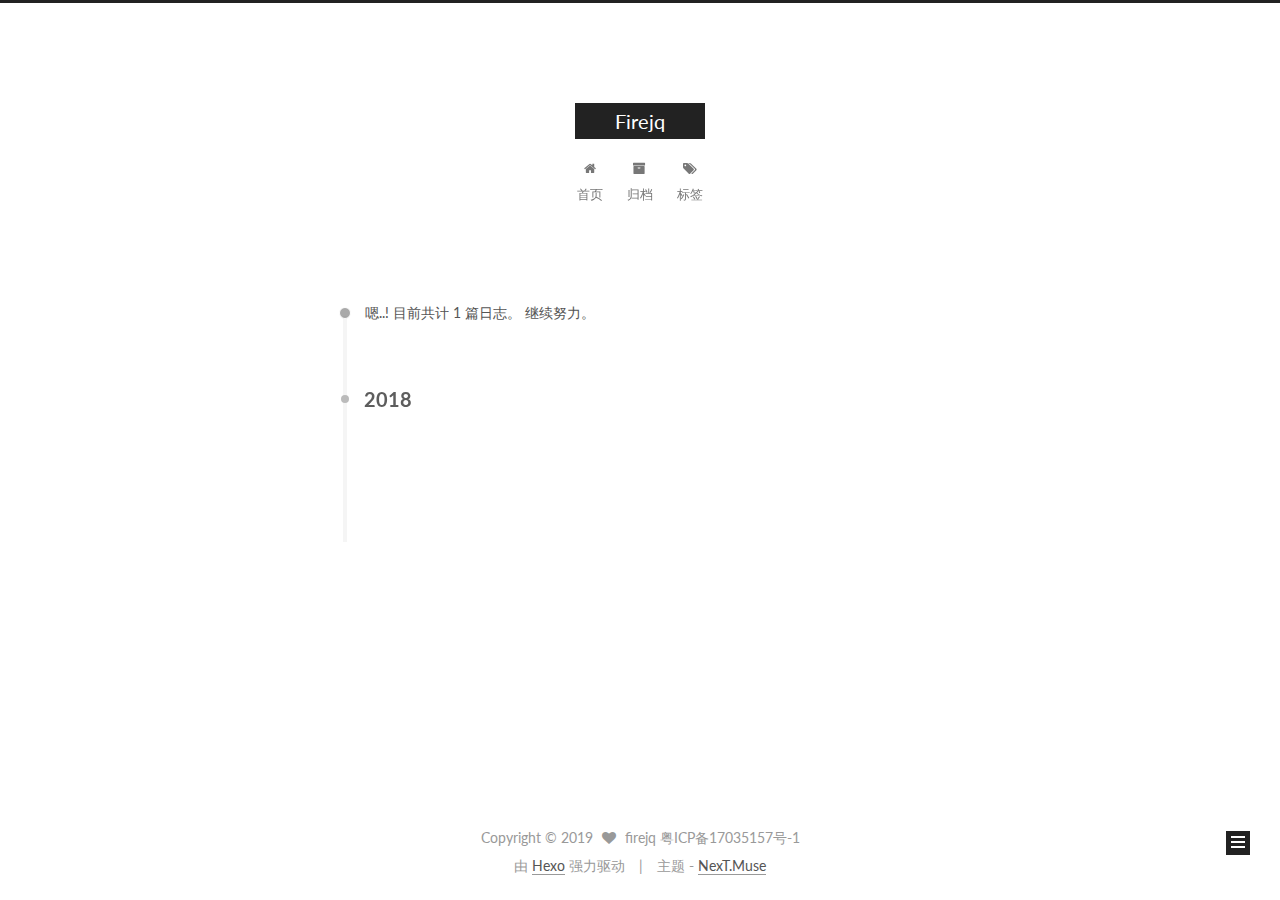
<file: archives/2018/01/index.html>
<!DOCTYPE html>



  


<html class="theme-next muse use-motion" lang="zh-Hans">
<head>
  <meta charset="UTF-8"/>
<meta http-equiv="X-UA-Compatible" content="IE=edge" />
<meta name="viewport" content="width=device-width, initial-scale=1, maximum-scale=1"/>
<meta name="theme-color" content="#222">









<meta http-equiv="Cache-Control" content="no-transform" />
<meta http-equiv="Cache-Control" content="no-siteapp" />















  
  
  <link href="/lib/fancybox/source/jquery.fancybox.css?v=2.1.5" rel="stylesheet" type="text/css" />




  
  
  
  

  
    
    
  

  

  

  

  

  
    
    
    <link href="//fonts.googleapis.com/css?family=Lato:300,300italic,400,400italic,700,700italic&subset=latin,latin-ext" rel="stylesheet" type="text/css">
  






<link href="/lib/font-awesome/css/font-awesome.min.css?v=4.6.2" rel="stylesheet" type="text/css" />

<link href="/css/main.css?v=5.1.2" rel="stylesheet" type="text/css" />


  <meta name="keywords" content="Hexo, NexT" />








  <link rel="shortcut icon" type="image/x-icon" href="/favicon.ico?v=5.1.2" />






<meta property="og:type" content="website">
<meta property="og:title" content="Firejq">
<meta property="og:url" content="http://firejq.github.io/archives/2018/01/index.html">
<meta property="og:site_name" content="Firejq">
<meta property="og:locale" content="zh-Hans">
<meta name="twitter:card" content="summary">
<meta name="twitter:title" content="Firejq">



<script type="text/javascript" id="hexo.configurations">
  var NexT = window.NexT || {};
  var CONFIG = {
    root: '/',
    scheme: 'Muse',
    sidebar: {"position":"left","display":"post","offset":12,"offset_float":12,"b2t":false,"scrollpercent":false,"onmobile":false},
    fancybox: true,
    tabs: true,
    motion: true,
    duoshuo: {
      userId: '0',
      author: '博主'
    },
    algolia: {
      applicationID: '',
      apiKey: '',
      indexName: '',
      hits: {"per_page":10},
      labels: {"input_placeholder":"Search for Posts","hits_empty":"We didn't find any results for the search: ${query}","hits_stats":"${hits} results found in ${time} ms"}
    }
  };
</script>



  <link rel="canonical" href="http://firejq.github.io/archives/2018/01/"/>





  <title>归档 | Firejq</title>
  














</head>

<body itemscope itemtype="http://schema.org/WebPage" lang="zh-Hans">

  
  
    
  

  <div class="container sidebar-position-left  page-archive  ">
    <div class="headband"></div>

    <header id="header" class="header" itemscope itemtype="http://schema.org/WPHeader">
      <div class="header-inner"><div class="site-brand-wrapper">
  <div class="site-meta ">
    

    <div class="custom-logo-site-title">
      <a href="/"  class="brand" rel="start">
        <span class="logo-line-before"><i></i></span>
        <span class="site-title">Firejq</span>
        <span class="logo-line-after"><i></i></span>
      </a>
    </div>
      
        <h1 class="site-subtitle" itemprop="description"></h1>
      
  </div>

  <div class="site-nav-toggle">
    <button>
      <span class="btn-bar"></span>
      <span class="btn-bar"></span>
      <span class="btn-bar"></span>
    </button>
  </div>
</div>

<nav class="site-nav">
  

  
    <ul id="menu" class="menu">
      
        
        <li class="menu-item menu-item-home">
          <a href="/" rel="section">
            
              <i class="menu-item-icon fa fa-fw fa-home"></i> <br />
            
            首页
          </a>
        </li>
      
        
        <li class="menu-item menu-item-archives">
          <a href="/archives/" rel="section">
            
              <i class="menu-item-icon fa fa-fw fa-archive"></i> <br />
            
            归档
          </a>
        </li>
      
        
        <li class="menu-item menu-item-tags">
          <a href="/tags/" rel="section">
            
              <i class="menu-item-icon fa fa-fw fa-tags"></i> <br />
            
            标签
          </a>
        </li>
      

      
    </ul>
  

  
</nav>



 </div>
    </header>

    <main id="main" class="main">
      <div class="main-inner">
        <div class="content-wrap">
          <div id="content" class="content">
            

  
  
  
  <div class="post-block archive">
    <div id="posts" class="posts-collapse">
      <span class="archive-move-on"></span>

      <span class="archive-page-counter">
        
        
        
          
        
        嗯..! 目前共计 1 篇日志。 继续努力。
      </span>

      

        
        
        

        
          
          <div class="collection-title">
            <h2 class="archive-year motion-element" id="archive-year-2018">2018</h2>
          </div>
        
        

        

  <article class="post post-type-normal" itemscope itemtype="http://schema.org/Article">
    <header class="post-header">

      <h3 class="post-title">
        
            <a class="post-title-link" href="/2018/01/17/hello-world/" itemprop="url">
              
                <span itemprop="name">Hello World</span>
              
            </a>
        
      </h3>

      <div class="post-meta">
        <time class="post-time" itemprop="dateCreated"
              datetime="2018-01-17T05:53:58Z"
              content="2018-01-17" >
          01-17
        </time>
      </div>

    </header>
  </article>



      

    </div>
  </div>
  
  
  

  



          </div>
          


          

        </div>
        
          
  
  <div class="sidebar-toggle">
    <div class="sidebar-toggle-line-wrap">
      <span class="sidebar-toggle-line sidebar-toggle-line-first"></span>
      <span class="sidebar-toggle-line sidebar-toggle-line-middle"></span>
      <span class="sidebar-toggle-line sidebar-toggle-line-last"></span>
    </div>
  </div>

  <aside id="sidebar" class="sidebar">
    
    <div class="sidebar-inner">

      

      

      <section class="site-overview sidebar-panel sidebar-panel-active">
        <div class="site-author motion-element" itemprop="author" itemscope itemtype="http://schema.org/Person">
          <img class="site-author-image" itemprop="image"
               src="/images/avatar.gif"
               alt="firejq" />
          <p class="site-author-name" itemprop="name">firejq</p>
           
              <p class="site-description motion-element" itemprop="description"></p>
           
        </div>
        <nav class="site-state motion-element">

          
            <div class="site-state-item site-state-posts">
              <a href="/archives/">
                <span class="site-state-item-count">1</span>
                <span class="site-state-item-name">日志</span>
              </a>
            </div>
          

          

          

        </nav>

        

        <div class="links-of-author motion-element">
          
            
              <span class="links-of-author-item">
                <a href="https://github.com/firejq" target="_blank" title="GitHub">
                  
                    <i class="fa fa-fw fa-github"></i>
                  
                    
                </a>
              </span>
            
              <span class="links-of-author-item">
                <a href="mailto:firejq@firejq.com" target="_blank" title="E-Mail">
                  
                    <i class="fa fa-fw fa-envelope"></i>
                  
                    
                </a>
              </span>
            
          
        </div>

        
        

        
        

        


      </section>

      

      

    </div>
  </aside>


        
      </div>
    </main>

    <footer id="footer" class="footer">
      <div class="footer-inner">
        <div class="copyright" >
  
  Copyright &copy; 
  <span itemprop="copyrightYear">2019</span>
  <span class="with-love">
    <i class="fa fa-heart"></i>
  </span>
  <span class="author" itemprop="copyrightHolder">firejq</span>
  <span class="author" itemprop="copyrightHolder">粤ICP备17035157号-1</span>
</div>


<div class="powered-by">
  由 <a class="theme-link" href="https://hexo.io">Hexo</a> 强力驱动
</div>

<div class="theme-info">
  主题 -
  <a class="theme-link" href="https://github.com/iissnan/hexo-theme-next">
    NexT.Muse
  </a>
</div>


        

        
      </div>
    </footer>

    
      <div class="back-to-top">
        <i class="fa fa-arrow-up"></i>
        
      </div>
    

  </div>

  

<script type="text/javascript">
  if (Object.prototype.toString.call(window.Promise) !== '[object Function]') {
    window.Promise = null;
  }
</script>









  












  
  <script type="text/javascript" src="/lib/jquery/index.js?v=2.1.3"></script>

  
  <script type="text/javascript" src="/lib/fastclick/lib/fastclick.min.js?v=1.0.6"></script>

  
  <script type="text/javascript" src="/lib/jquery_lazyload/jquery.lazyload.js?v=1.9.7"></script>

  
  <script type="text/javascript" src="/lib/velocity/velocity.min.js?v=1.2.1"></script>

  
  <script type="text/javascript" src="/lib/velocity/velocity.ui.min.js?v=1.2.1"></script>

  
  <script type="text/javascript" src="/lib/fancybox/source/jquery.fancybox.pack.js?v=2.1.5"></script>


  


  <script type="text/javascript" src="/js/src/utils.js?v=5.1.2"></script>

  <script type="text/javascript" src="/js/src/motion.js?v=5.1.2"></script>



  
  

  
  
    <script type="text/javascript" id="motion.page.archive">
      $('.archive-year').velocity('transition.slideLeftIn');
    </script>
  


  


  <script type="text/javascript" src="/js/src/bootstrap.js?v=5.1.2"></script>



  


  




	





  





  






  





  

  

  

  

  

  

</body>
</html>
</file>
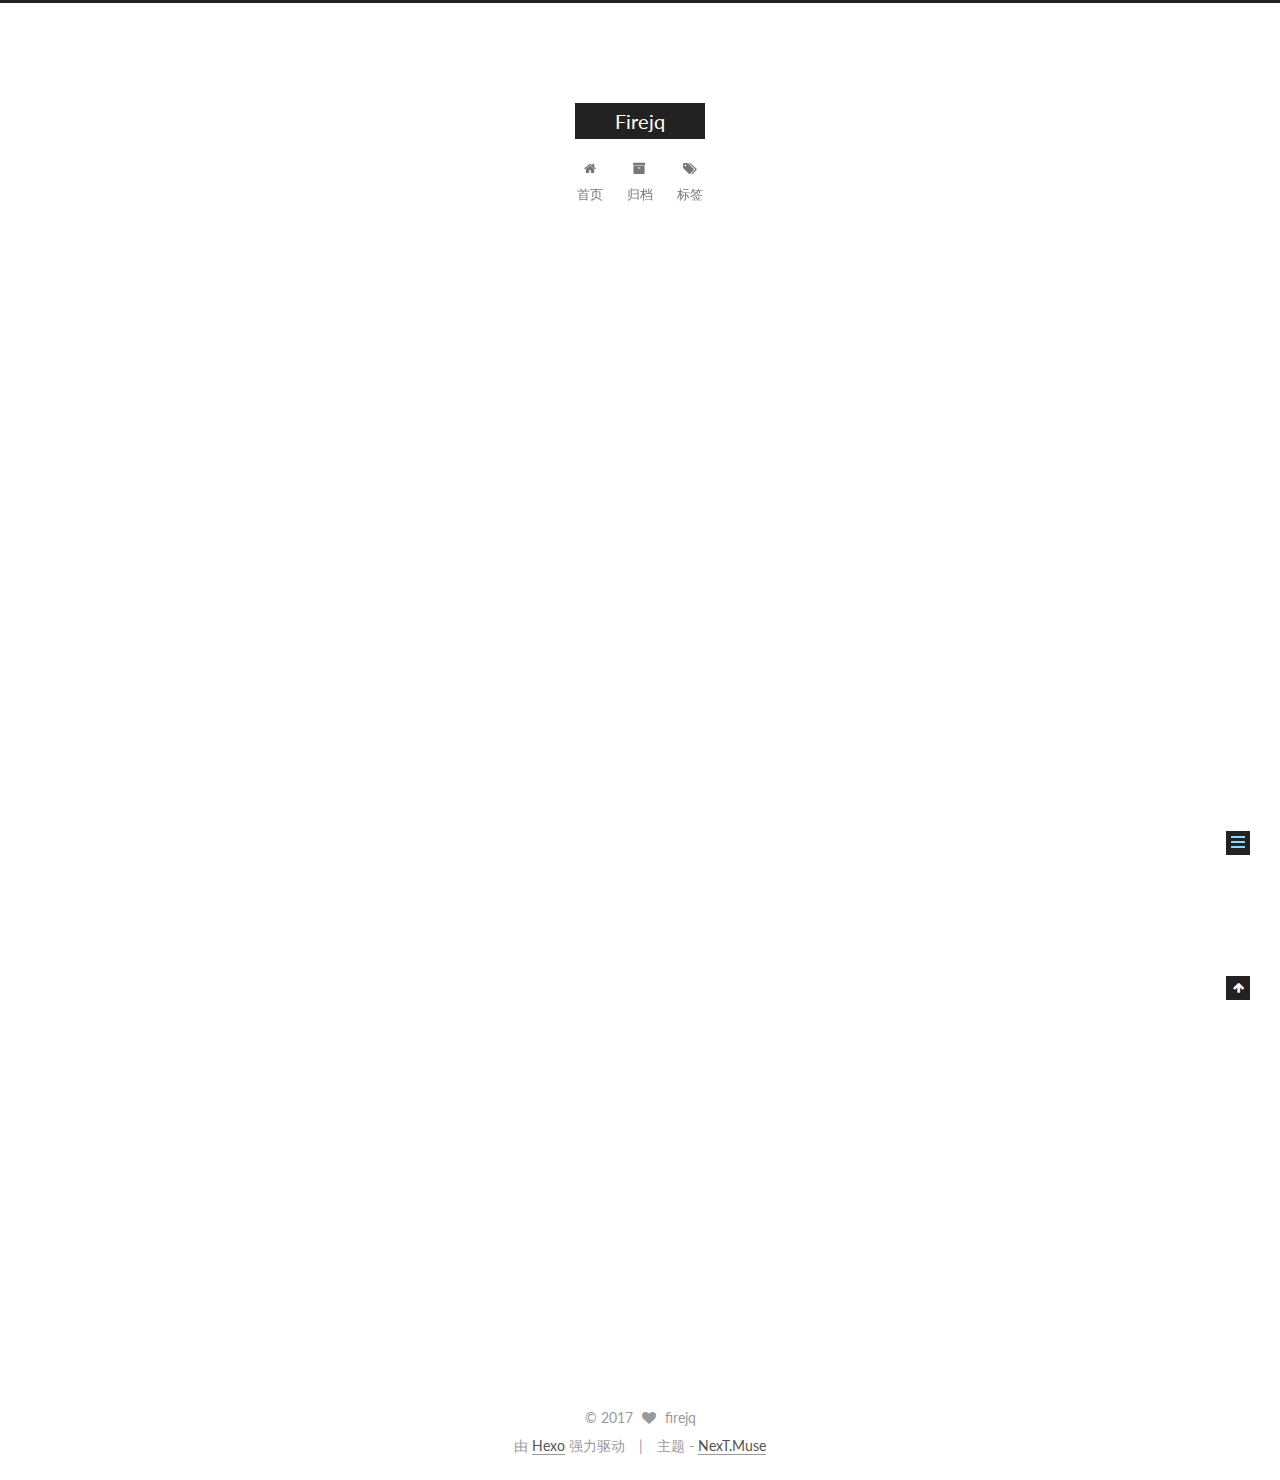
<file: 2017/07/22/hello-world/index.html>
<!DOCTYPE html>



  


<html class="theme-next muse use-motion" lang="zh-Hans">
<head>
  <meta charset="UTF-8"/>
<meta http-equiv="X-UA-Compatible" content="IE=edge" />
<meta name="viewport" content="width=device-width, initial-scale=1, maximum-scale=1"/>
<meta name="theme-color" content="#222">









<meta http-equiv="Cache-Control" content="no-transform" />
<meta http-equiv="Cache-Control" content="no-siteapp" />















  
  
  <link href="/lib/fancybox/source/jquery.fancybox.css?v=2.1.5" rel="stylesheet" type="text/css" />




  
  
  
  

  
    
    
  

  

  

  

  

  
    
    
    <link href="//fonts.googleapis.com/css?family=Lato:300,300italic,400,400italic,700,700italic&subset=latin,latin-ext" rel="stylesheet" type="text/css">
  






<link href="/lib/font-awesome/css/font-awesome.min.css?v=4.6.2" rel="stylesheet" type="text/css" />

<link href="/css/main.css?v=5.1.2" rel="stylesheet" type="text/css" />


  <meta name="keywords" content="Hexo, NexT" />








  <link rel="shortcut icon" type="image/x-icon" href="/favicon.ico?v=5.1.2" />






<meta name="description" content="Welcome to Hexo! This is your very first post. Check documentation for more info. If you get any problems when using Hexo, you can find the answer in troubleshooting or you can ask me on GitHub. Quick">
<meta property="og:type" content="article">
<meta property="og:title" content="Hello World">
<meta property="og:url" content="http://firejq.github.io/2017/07/22/hello-world/index.html">
<meta property="og:site_name" content="Firejq">
<meta property="og:description" content="Welcome to Hexo! This is your very first post. Check documentation for more info. If you get any problems when using Hexo, you can find the answer in troubleshooting or you can ask me on GitHub. Quick">
<meta property="og:locale" content="zh-Hans">
<meta property="og:updated_time" content="2017-07-22T15:36:03.843Z">
<meta name="twitter:card" content="summary">
<meta name="twitter:title" content="Hello World">
<meta name="twitter:description" content="Welcome to Hexo! This is your very first post. Check documentation for more info. If you get any problems when using Hexo, you can find the answer in troubleshooting or you can ask me on GitHub. Quick">



<script type="text/javascript" id="hexo.configurations">
  var NexT = window.NexT || {};
  var CONFIG = {
    root: '/',
    scheme: 'Muse',
    sidebar: {"position":"left","display":"post","offset":12,"offset_float":12,"b2t":false,"scrollpercent":false,"onmobile":false},
    fancybox: true,
    tabs: true,
    motion: true,
    duoshuo: {
      userId: '0',
      author: '博主'
    },
    algolia: {
      applicationID: '',
      apiKey: '',
      indexName: '',
      hits: {"per_page":10},
      labels: {"input_placeholder":"Search for Posts","hits_empty":"We didn't find any results for the search: ${query}","hits_stats":"${hits} results found in ${time} ms"}
    }
  };
</script>



  <link rel="canonical" href="http://firejq.github.io/2017/07/22/hello-world/"/>





  <title>Hello World | Firejq</title>
  














</head>

<body itemscope itemtype="http://schema.org/WebPage" lang="zh-Hans">

  
  
    
  

  <div class="container sidebar-position-left page-post-detail ">
    <div class="headband"></div>

    <header id="header" class="header" itemscope itemtype="http://schema.org/WPHeader">
      <div class="header-inner"><div class="site-brand-wrapper">
  <div class="site-meta ">
    

    <div class="custom-logo-site-title">
      <a href="/"  class="brand" rel="start">
        <span class="logo-line-before"><i></i></span>
        <span class="site-title">Firejq</span>
        <span class="logo-line-after"><i></i></span>
      </a>
    </div>
      
        <h1 class="site-subtitle" itemprop="description"></h1>
      
  </div>

  <div class="site-nav-toggle">
    <button>
      <span class="btn-bar"></span>
      <span class="btn-bar"></span>
      <span class="btn-bar"></span>
    </button>
  </div>
</div>

<nav class="site-nav">
  

  
    <ul id="menu" class="menu">
      
        
        <li class="menu-item menu-item-home">
          <a href="/" rel="section">
            
              <i class="menu-item-icon fa fa-fw fa-home"></i> <br />
            
            首页
          </a>
        </li>
      
        
        <li class="menu-item menu-item-archives">
          <a href="/archives/" rel="section">
            
              <i class="menu-item-icon fa fa-fw fa-archive"></i> <br />
            
            归档
          </a>
        </li>
      
        
        <li class="menu-item menu-item-tags">
          <a href="/tags/" rel="section">
            
              <i class="menu-item-icon fa fa-fw fa-tags"></i> <br />
            
            标签
          </a>
        </li>
      

      
    </ul>
  

  
</nav>



 </div>
    </header>

    <main id="main" class="main">
      <div class="main-inner">
        <div class="content-wrap">
          <div id="content" class="content">
            

  <div id="posts" class="posts-expand">
    

  

  
  
  

  <article class="post post-type-normal" itemscope itemtype="http://schema.org/Article">
  
  
  
  <div class="post-block">
    <link itemprop="mainEntityOfPage" href="http://firejq.github.io/2017/07/22/hello-world/">

    <span hidden itemprop="author" itemscope itemtype="http://schema.org/Person">
      <meta itemprop="name" content="firejq">
      <meta itemprop="description" content="">
      <meta itemprop="image" content="/images/avatar.gif">
    </span>

    <span hidden itemprop="publisher" itemscope itemtype="http://schema.org/Organization">
      <meta itemprop="name" content="Firejq">
    </span>

    
      <header class="post-header">

        
        
          <h2 class="post-title" itemprop="name headline">Hello World</h2>
        

        <div class="post-meta">
          <span class="post-time">
            
              <span class="post-meta-item-icon">
                <i class="fa fa-calendar-o"></i>
              </span>
              
                <span class="post-meta-item-text">发表于</span>
              
              <time title="创建于" itemprop="dateCreated datePublished" datetime="2017-07-22T23:36:03+08:00">
                2017-07-22
              </time>
            

            

            
          </span>

          

          
            
          

          
          

          

          

          

        </div>
      </header>
    

    
    
    
    <div class="post-body" itemprop="articleBody">

      
      

      
        <p>Welcome to <a href="https://hexo.io/" target="_blank" rel="external">Hexo</a>! This is your very first post. Check <a href="https://hexo.io/docs/" target="_blank" rel="external">documentation</a> for more info. If you get any problems when using Hexo, you can find the answer in <a href="https://hexo.io/docs/troubleshooting.html" target="_blank" rel="external">troubleshooting</a> or you can ask me on <a href="https://github.com/hexojs/hexo/issues" target="_blank" rel="external">GitHub</a>.</p>
<h2 id="Quick-Start"><a href="#Quick-Start" class="headerlink" title="Quick Start"></a>Quick Start</h2><h3 id="Create-a-new-post"><a href="#Create-a-new-post" class="headerlink" title="Create a new post"></a>Create a new post</h3><figure class="highlight bash"><table><tr><td class="gutter"><pre><div class="line">1</div></pre></td><td class="code"><pre><div class="line">$ hexo new <span class="string">"My New Post"</span></div></pre></td></tr></table></figure>
<p>More info: <a href="https://hexo.io/docs/writing.html" target="_blank" rel="external">Writing</a></p>
<h3 id="Run-server"><a href="#Run-server" class="headerlink" title="Run server"></a>Run server</h3><figure class="highlight bash"><table><tr><td class="gutter"><pre><div class="line">1</div></pre></td><td class="code"><pre><div class="line">$ hexo server</div></pre></td></tr></table></figure>
<p>More info: <a href="https://hexo.io/docs/server.html" target="_blank" rel="external">Server</a></p>
<h3 id="Generate-static-files"><a href="#Generate-static-files" class="headerlink" title="Generate static files"></a>Generate static files</h3><figure class="highlight bash"><table><tr><td class="gutter"><pre><div class="line">1</div></pre></td><td class="code"><pre><div class="line">$ hexo generate</div></pre></td></tr></table></figure>
<p>More info: <a href="https://hexo.io/docs/generating.html" target="_blank" rel="external">Generating</a></p>
<h3 id="Deploy-to-remote-sites"><a href="#Deploy-to-remote-sites" class="headerlink" title="Deploy to remote sites"></a>Deploy to remote sites</h3><figure class="highlight bash"><table><tr><td class="gutter"><pre><div class="line">1</div></pre></td><td class="code"><pre><div class="line">$ hexo deploy</div></pre></td></tr></table></figure>
<p>More info: <a href="https://hexo.io/docs/deployment.html" target="_blank" rel="external">Deployment</a></p>

      
    </div>
    
    
    

    

    

    

    <footer class="post-footer">
      

      
      
      

      

      
      
    </footer>
  </div>
  
  
  
  </article>



    <div class="post-spread">
      
    </div>
  </div>


          </div>
          


          
  <div class="comments" id="comments">
    
  </div>


        </div>
        
          
  
  <div class="sidebar-toggle">
    <div class="sidebar-toggle-line-wrap">
      <span class="sidebar-toggle-line sidebar-toggle-line-first"></span>
      <span class="sidebar-toggle-line sidebar-toggle-line-middle"></span>
      <span class="sidebar-toggle-line sidebar-toggle-line-last"></span>
    </div>
  </div>

  <aside id="sidebar" class="sidebar">
    
    <div class="sidebar-inner">

      

      
        <ul class="sidebar-nav motion-element">
          <li class="sidebar-nav-toc sidebar-nav-active" data-target="post-toc-wrap" >
            文章目录
          </li>
          <li class="sidebar-nav-overview" data-target="site-overview">
            站点概览
          </li>
        </ul>
      

      <section class="site-overview sidebar-panel">
        <div class="site-author motion-element" itemprop="author" itemscope itemtype="http://schema.org/Person">
          <img class="site-author-image" itemprop="image"
               src="/images/avatar.gif"
               alt="firejq" />
          <p class="site-author-name" itemprop="name">firejq</p>
           
              <p class="site-description motion-element" itemprop="description"></p>
           
        </div>
        <nav class="site-state motion-element">

          
            <div class="site-state-item site-state-posts">
              <a href="/archives/">
                <span class="site-state-item-count">1</span>
                <span class="site-state-item-name">日志</span>
              </a>
            </div>
          

          

          

        </nav>

        

        <div class="links-of-author motion-element">
          
            
              <span class="links-of-author-item">
                <a href="https://github.com/firejq" target="_blank" title="GitHub">
                  
                    <i class="fa fa-fw fa-github"></i>
                  
                    
                </a>
              </span>
            
              <span class="links-of-author-item">
                <a href="mailto:firejq@firejq.com" target="_blank" title="E-Mail">
                  
                    <i class="fa fa-fw fa-envelope"></i>
                  
                    
                </a>
              </span>
            
          
        </div>

        
        

        
        

        


      </section>

      
      <!--noindex-->
        <section class="post-toc-wrap motion-element sidebar-panel sidebar-panel-active">
          <div class="post-toc">

            
              
            

            
              <div class="post-toc-content"><ol class="nav"><li class="nav-item nav-level-2"><a class="nav-link" href="#Quick-Start"><span class="nav-text">Quick Start</span></a><ol class="nav-child"><li class="nav-item nav-level-3"><a class="nav-link" href="#Create-a-new-post"><span class="nav-text">Create a new post</span></a></li><li class="nav-item nav-level-3"><a class="nav-link" href="#Run-server"><span class="nav-text">Run server</span></a></li><li class="nav-item nav-level-3"><a class="nav-link" href="#Generate-static-files"><span class="nav-text">Generate static files</span></a></li><li class="nav-item nav-level-3"><a class="nav-link" href="#Deploy-to-remote-sites"><span class="nav-text">Deploy to remote sites</span></a></li></ol></li></ol></div>
            

          </div>
        </section>
      <!--/noindex-->
      

      

    </div>
  </aside>


        
      </div>
    </main>

    <footer id="footer" class="footer">
      <div class="footer-inner">
        <div class="copyright" >
  
  &copy; 
  <span itemprop="copyrightYear">2017</span>
  <span class="with-love">
    <i class="fa fa-heart"></i>
  </span>
  <span class="author" itemprop="copyrightHolder">firejq</span>
</div>


<div class="powered-by">
  由 <a class="theme-link" href="https://hexo.io">Hexo</a> 强力驱动
</div>

<div class="theme-info">
  主题 -
  <a class="theme-link" href="https://github.com/iissnan/hexo-theme-next">
    NexT.Muse
  </a>
</div>


        

        
      </div>
    </footer>

    
      <div class="back-to-top">
        <i class="fa fa-arrow-up"></i>
        
      </div>
    

  </div>

  

<script type="text/javascript">
  if (Object.prototype.toString.call(window.Promise) !== '[object Function]') {
    window.Promise = null;
  }
</script>









  












  
  <script type="text/javascript" src="/lib/jquery/index.js?v=2.1.3"></script>

  
  <script type="text/javascript" src="/lib/fastclick/lib/fastclick.min.js?v=1.0.6"></script>

  
  <script type="text/javascript" src="/lib/jquery_lazyload/jquery.lazyload.js?v=1.9.7"></script>

  
  <script type="text/javascript" src="/lib/velocity/velocity.min.js?v=1.2.1"></script>

  
  <script type="text/javascript" src="/lib/velocity/velocity.ui.min.js?v=1.2.1"></script>

  
  <script type="text/javascript" src="/lib/fancybox/source/jquery.fancybox.pack.js?v=2.1.5"></script>


  


  <script type="text/javascript" src="/js/src/utils.js?v=5.1.2"></script>

  <script type="text/javascript" src="/js/src/motion.js?v=5.1.2"></script>



  
  

  
  <script type="text/javascript" src="/js/src/scrollspy.js?v=5.1.2"></script>
<script type="text/javascript" src="/js/src/post-details.js?v=5.1.2"></script>



  


  <script type="text/javascript" src="/js/src/bootstrap.js?v=5.1.2"></script>



  


  




	





  





  






  





  

  

  

  

  

  

</body>
</html>
</file>
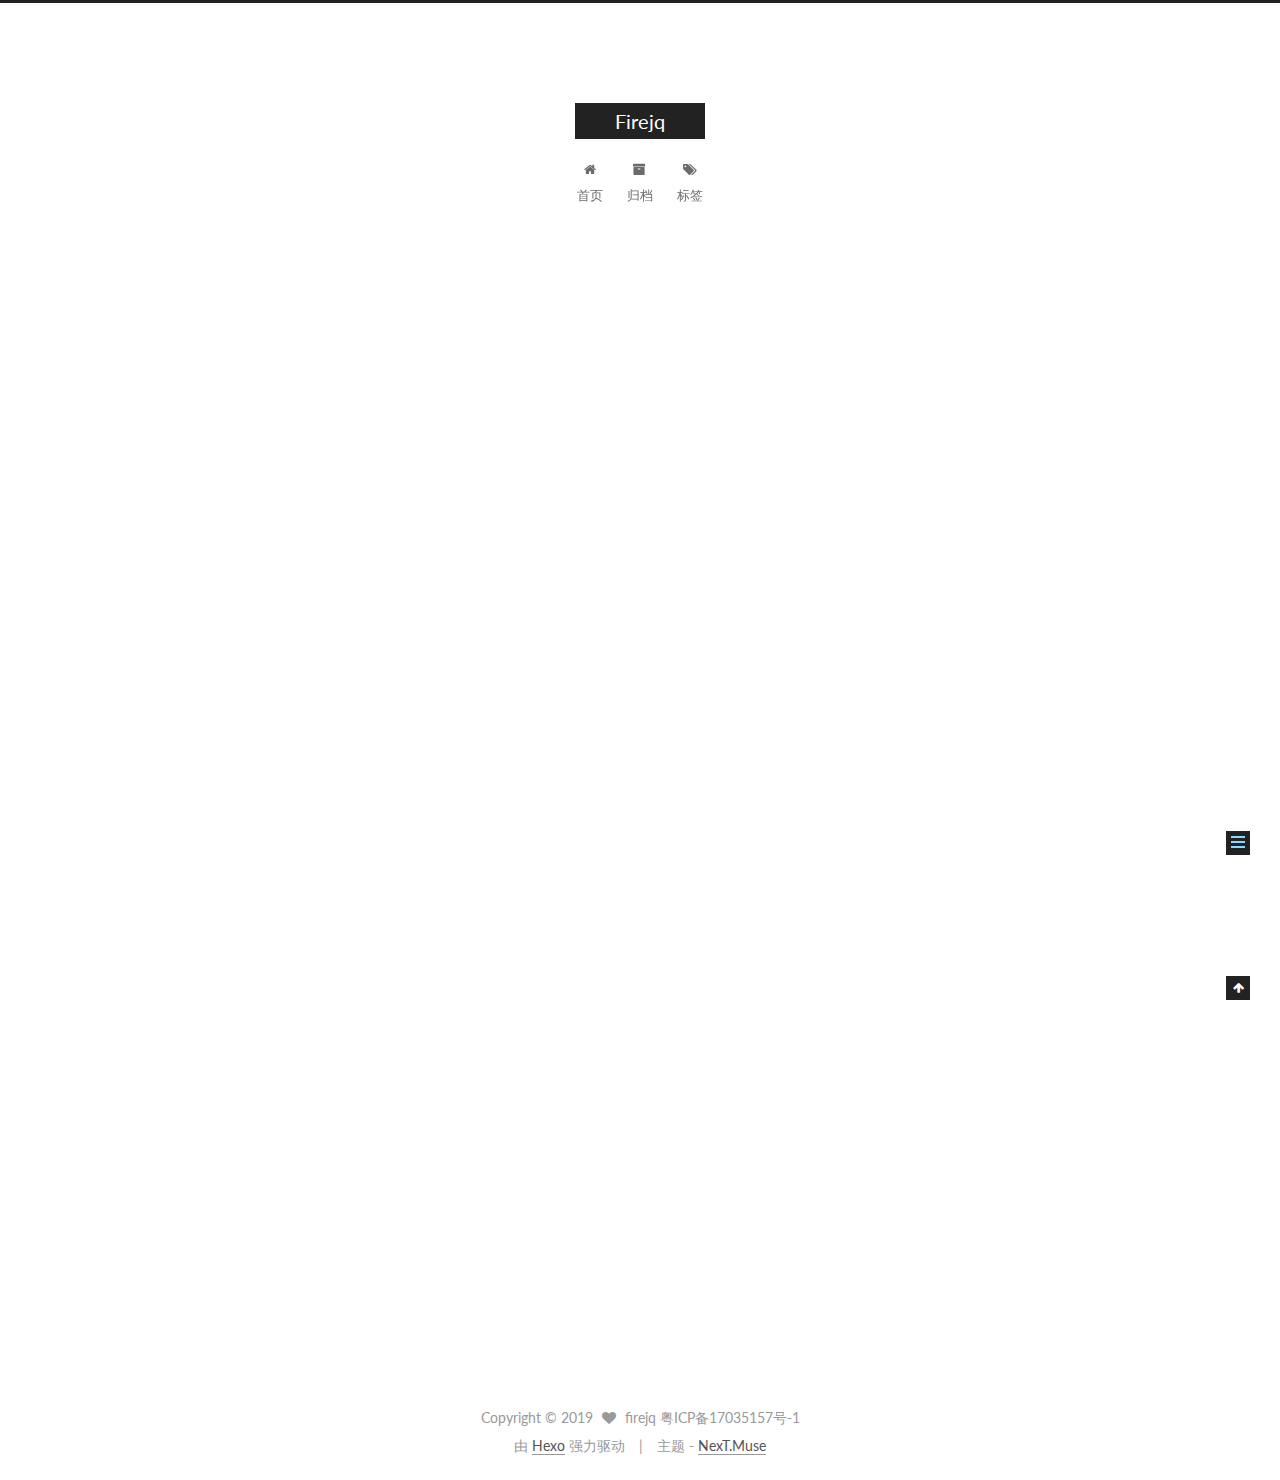
<file: 2018/01/17/hello-world/index.html>
<!DOCTYPE html>



  


<html class="theme-next muse use-motion" lang="zh-Hans">
<head>
  <meta charset="UTF-8"/>
<meta http-equiv="X-UA-Compatible" content="IE=edge" />
<meta name="viewport" content="width=device-width, initial-scale=1, maximum-scale=1"/>
<meta name="theme-color" content="#222">









<meta http-equiv="Cache-Control" content="no-transform" />
<meta http-equiv="Cache-Control" content="no-siteapp" />















  
  
  <link href="/lib/fancybox/source/jquery.fancybox.css?v=2.1.5" rel="stylesheet" type="text/css" />




  
  
  
  

  
    
    
  

  

  

  

  

  
    
    
    <link href="//fonts.googleapis.com/css?family=Lato:300,300italic,400,400italic,700,700italic&subset=latin,latin-ext" rel="stylesheet" type="text/css">
  






<link href="/lib/font-awesome/css/font-awesome.min.css?v=4.6.2" rel="stylesheet" type="text/css" />

<link href="/css/main.css?v=5.1.2" rel="stylesheet" type="text/css" />


  <meta name="keywords" content="Hexo, NexT" />








  <link rel="shortcut icon" type="image/x-icon" href="/favicon.ico?v=5.1.2" />






<meta name="description" content="Welcome to Hexo! This is your very first post. Check documentation for more info. If you get any problems when using Hexo, you can find the answer in troubleshooting or you can ask me on GitHub. Quick">
<meta property="og:type" content="article">
<meta property="og:title" content="Hello World">
<meta property="og:url" content="http://firejq.github.io/2018/01/17/hello-world/index.html">
<meta property="og:site_name" content="Firejq">
<meta property="og:description" content="Welcome to Hexo! This is your very first post. Check documentation for more info. If you get any problems when using Hexo, you can find the answer in troubleshooting or you can ask me on GitHub. Quick">
<meta property="og:locale" content="zh-Hans">
<meta property="og:updated_time" content="2017-07-22T15:36:03.000Z">
<meta name="twitter:card" content="summary">
<meta name="twitter:title" content="Hello World">
<meta name="twitter:description" content="Welcome to Hexo! This is your very first post. Check documentation for more info. If you get any problems when using Hexo, you can find the answer in troubleshooting or you can ask me on GitHub. Quick">



<script type="text/javascript" id="hexo.configurations">
  var NexT = window.NexT || {};
  var CONFIG = {
    root: '/',
    scheme: 'Muse',
    sidebar: {"position":"left","display":"post","offset":12,"offset_float":12,"b2t":false,"scrollpercent":false,"onmobile":false},
    fancybox: true,
    tabs: true,
    motion: true,
    duoshuo: {
      userId: '0',
      author: '博主'
    },
    algolia: {
      applicationID: '',
      apiKey: '',
      indexName: '',
      hits: {"per_page":10},
      labels: {"input_placeholder":"Search for Posts","hits_empty":"We didn't find any results for the search: ${query}","hits_stats":"${hits} results found in ${time} ms"}
    }
  };
</script>



  <link rel="canonical" href="http://firejq.github.io/2018/01/17/hello-world/"/>





  <title>Hello World | Firejq</title>
  














</head>

<body itemscope itemtype="http://schema.org/WebPage" lang="zh-Hans">

  
  
    
  

  <div class="container sidebar-position-left page-post-detail ">
    <div class="headband"></div>

    <header id="header" class="header" itemscope itemtype="http://schema.org/WPHeader">
      <div class="header-inner"><div class="site-brand-wrapper">
  <div class="site-meta ">
    

    <div class="custom-logo-site-title">
      <a href="/"  class="brand" rel="start">
        <span class="logo-line-before"><i></i></span>
        <span class="site-title">Firejq</span>
        <span class="logo-line-after"><i></i></span>
      </a>
    </div>
      
        <h1 class="site-subtitle" itemprop="description"></h1>
      
  </div>

  <div class="site-nav-toggle">
    <button>
      <span class="btn-bar"></span>
      <span class="btn-bar"></span>
      <span class="btn-bar"></span>
    </button>
  </div>
</div>

<nav class="site-nav">
  

  
    <ul id="menu" class="menu">
      
        
        <li class="menu-item menu-item-home">
          <a href="/" rel="section">
            
              <i class="menu-item-icon fa fa-fw fa-home"></i> <br />
            
            首页
          </a>
        </li>
      
        
        <li class="menu-item menu-item-archives">
          <a href="/archives/" rel="section">
            
              <i class="menu-item-icon fa fa-fw fa-archive"></i> <br />
            
            归档
          </a>
        </li>
      
        
        <li class="menu-item menu-item-tags">
          <a href="/tags/" rel="section">
            
              <i class="menu-item-icon fa fa-fw fa-tags"></i> <br />
            
            标签
          </a>
        </li>
      

      
    </ul>
  

  
</nav>



 </div>
    </header>

    <main id="main" class="main">
      <div class="main-inner">
        <div class="content-wrap">
          <div id="content" class="content">
            

  <div id="posts" class="posts-expand">
    

  

  
  
  

  <article class="post post-type-normal" itemscope itemtype="http://schema.org/Article">
  
  
  
  <div class="post-block">
    <link itemprop="mainEntityOfPage" href="http://firejq.github.io/2018/01/17/hello-world/">

    <span hidden itemprop="author" itemscope itemtype="http://schema.org/Person">
      <meta itemprop="name" content="firejq">
      <meta itemprop="description" content="">
      <meta itemprop="image" content="/images/avatar.gif">
    </span>

    <span hidden itemprop="publisher" itemscope itemtype="http://schema.org/Organization">
      <meta itemprop="name" content="Firejq">
    </span>

    
      <header class="post-header">

        
        
          <h2 class="post-title" itemprop="name headline">Hello World</h2>
        

        <div class="post-meta">
          <span class="post-time">
            
              <span class="post-meta-item-icon">
                <i class="fa fa-calendar-o"></i>
              </span>
              
                <span class="post-meta-item-text">发表于</span>
              
              <time title="创建于" itemprop="dateCreated datePublished" datetime="2018-01-17T05:53:58Z">
                2018-01-17
              </time>
            

            

            
          </span>

          

          
            
          

          
          

          

          

          

        </div>
      </header>
    

    
    
    
    <div class="post-body" itemprop="articleBody">

      
      

      
        <p>Welcome to <a href="https://hexo.io/" target="_blank" rel="external">Hexo</a>! This is your very first post. Check <a href="https://hexo.io/docs/" target="_blank" rel="external">documentation</a> for more info. If you get any problems when using Hexo, you can find the answer in <a href="https://hexo.io/docs/troubleshooting.html" target="_blank" rel="external">troubleshooting</a> or you can ask me on <a href="https://github.com/hexojs/hexo/issues" target="_blank" rel="external">GitHub</a>.</p>
<h2 id="Quick-Start"><a href="#Quick-Start" class="headerlink" title="Quick Start"></a>Quick Start</h2><h3 id="Create-a-new-post"><a href="#Create-a-new-post" class="headerlink" title="Create a new post"></a>Create a new post</h3><figure class="highlight bash"><table><tr><td class="gutter"><pre><div class="line">1</div></pre></td><td class="code"><pre><div class="line">$ hexo new <span class="string">"My New Post"</span></div></pre></td></tr></table></figure>
<p>More info: <a href="https://hexo.io/docs/writing.html" target="_blank" rel="external">Writing</a></p>
<h3 id="Run-server"><a href="#Run-server" class="headerlink" title="Run server"></a>Run server</h3><figure class="highlight bash"><table><tr><td class="gutter"><pre><div class="line">1</div></pre></td><td class="code"><pre><div class="line">$ hexo server</div></pre></td></tr></table></figure>
<p>More info: <a href="https://hexo.io/docs/server.html" target="_blank" rel="external">Server</a></p>
<h3 id="Generate-static-files"><a href="#Generate-static-files" class="headerlink" title="Generate static files"></a>Generate static files</h3><figure class="highlight bash"><table><tr><td class="gutter"><pre><div class="line">1</div></pre></td><td class="code"><pre><div class="line">$ hexo generate</div></pre></td></tr></table></figure>
<p>More info: <a href="https://hexo.io/docs/generating.html" target="_blank" rel="external">Generating</a></p>
<h3 id="Deploy-to-remote-sites"><a href="#Deploy-to-remote-sites" class="headerlink" title="Deploy to remote sites"></a>Deploy to remote sites</h3><figure class="highlight bash"><table><tr><td class="gutter"><pre><div class="line">1</div></pre></td><td class="code"><pre><div class="line">$ hexo deploy</div></pre></td></tr></table></figure>
<p>More info: <a href="https://hexo.io/docs/deployment.html" target="_blank" rel="external">Deployment</a></p>

      
    </div>
    
    
    

    

    

    

    <footer class="post-footer">
      

      
      
      

      

      
      
    </footer>
  </div>
  
  
  
  </article>



    <div class="post-spread">
      
    </div>
  </div>


          </div>
          


          
  <div class="comments" id="comments">
    
  </div>


        </div>
        
          
  
  <div class="sidebar-toggle">
    <div class="sidebar-toggle-line-wrap">
      <span class="sidebar-toggle-line sidebar-toggle-line-first"></span>
      <span class="sidebar-toggle-line sidebar-toggle-line-middle"></span>
      <span class="sidebar-toggle-line sidebar-toggle-line-last"></span>
    </div>
  </div>

  <aside id="sidebar" class="sidebar">
    
    <div class="sidebar-inner">

      

      
        <ul class="sidebar-nav motion-element">
          <li class="sidebar-nav-toc sidebar-nav-active" data-target="post-toc-wrap" >
            文章目录
          </li>
          <li class="sidebar-nav-overview" data-target="site-overview">
            站点概览
          </li>
        </ul>
      

      <section class="site-overview sidebar-panel">
        <div class="site-author motion-element" itemprop="author" itemscope itemtype="http://schema.org/Person">
          <img class="site-author-image" itemprop="image"
               src="/images/avatar.gif"
               alt="firejq" />
          <p class="site-author-name" itemprop="name">firejq</p>
           
              <p class="site-description motion-element" itemprop="description"></p>
           
        </div>
        <nav class="site-state motion-element">

          
            <div class="site-state-item site-state-posts">
              <a href="/archives/">
                <span class="site-state-item-count">1</span>
                <span class="site-state-item-name">日志</span>
              </a>
            </div>
          

          

          

        </nav>

        

        <div class="links-of-author motion-element">
          
            
              <span class="links-of-author-item">
                <a href="https://github.com/firejq" target="_blank" title="GitHub">
                  
                    <i class="fa fa-fw fa-github"></i>
                  
                    
                </a>
              </span>
            
              <span class="links-of-author-item">
                <a href="mailto:firejq@firejq.com" target="_blank" title="E-Mail">
                  
                    <i class="fa fa-fw fa-envelope"></i>
                  
                    
                </a>
              </span>
            
          
        </div>

        
        

        
        

        


      </section>

      
      <!--noindex-->
        <section class="post-toc-wrap motion-element sidebar-panel sidebar-panel-active">
          <div class="post-toc">

            
              
            

            
              <div class="post-toc-content"><ol class="nav"><li class="nav-item nav-level-2"><a class="nav-link" href="#Quick-Start"><span class="nav-text">Quick Start</span></a><ol class="nav-child"><li class="nav-item nav-level-3"><a class="nav-link" href="#Create-a-new-post"><span class="nav-text">Create a new post</span></a></li><li class="nav-item nav-level-3"><a class="nav-link" href="#Run-server"><span class="nav-text">Run server</span></a></li><li class="nav-item nav-level-3"><a class="nav-link" href="#Generate-static-files"><span class="nav-text">Generate static files</span></a></li><li class="nav-item nav-level-3"><a class="nav-link" href="#Deploy-to-remote-sites"><span class="nav-text">Deploy to remote sites</span></a></li></ol></li></ol></div>
            

          </div>
        </section>
      <!--/noindex-->
      

      

    </div>
  </aside>


        
      </div>
    </main>

    <footer id="footer" class="footer">
      <div class="footer-inner">
        <div class="copyright" >
  
  Copyright &copy; 
  <span itemprop="copyrightYear">2019</span>
  <span class="with-love">
    <i class="fa fa-heart"></i>
  </span>
  <span class="author" itemprop="copyrightHolder">firejq</span>
  <span class="author" itemprop="copyrightHolder">粤ICP备17035157号-1</span>
</div>


<div class="powered-by">
  由 <a class="theme-link" href="https://hexo.io">Hexo</a> 强力驱动
</div>

<div class="theme-info">
  主题 -
  <a class="theme-link" href="https://github.com/iissnan/hexo-theme-next">
    NexT.Muse
  </a>
</div>


        

        
      </div>
    </footer>

    
      <div class="back-to-top">
        <i class="fa fa-arrow-up"></i>
        
      </div>
    

  </div>

  

<script type="text/javascript">
  if (Object.prototype.toString.call(window.Promise) !== '[object Function]') {
    window.Promise = null;
  }
</script>









  












  
  <script type="text/javascript" src="/lib/jquery/index.js?v=2.1.3"></script>

  
  <script type="text/javascript" src="/lib/fastclick/lib/fastclick.min.js?v=1.0.6"></script>

  
  <script type="text/javascript" src="/lib/jquery_lazyload/jquery.lazyload.js?v=1.9.7"></script>

  
  <script type="text/javascript" src="/lib/velocity/velocity.min.js?v=1.2.1"></script>

  
  <script type="text/javascript" src="/lib/velocity/velocity.ui.min.js?v=1.2.1"></script>

  
  <script type="text/javascript" src="/lib/fancybox/source/jquery.fancybox.pack.js?v=2.1.5"></script>


  


  <script type="text/javascript" src="/js/src/utils.js?v=5.1.2"></script>

  <script type="text/javascript" src="/js/src/motion.js?v=5.1.2"></script>



  
  

  
  <script type="text/javascript" src="/js/src/scrollspy.js?v=5.1.2"></script>
<script type="text/javascript" src="/js/src/post-details.js?v=5.1.2"></script>



  


  <script type="text/javascript" src="/js/src/bootstrap.js?v=5.1.2"></script>



  


  




	





  





  






  





  

  

  

  

  

  

</body>
</html>
</file>
<file: css/main.css>
/* normalize.css v3.0.2 | MIT License | git.io/normalize */
html {
  font-family: sans-serif; /* 1 */
  -ms-text-size-adjust: 100%; /* 2 */
  -webkit-text-size-adjust: 100%; /* 2 */
}
body {
  margin: 0;
}
article,
aside,
details,
figcaption,
figure,
footer,
header,
hgroup,
main,
menu,
nav,
section,
summary {
  display: block;
}
audio,
canvas,
progress,
video {
  display: inline-block; /* 1 */
  vertical-align: baseline; /* 2 */
}
audio:not([controls]) {
  display: none;
  height: 0;
}
[hidden],
template {
  display: none;
}
a {
  background-color: transparent;
}
a:active,
a:hover {
  outline: 0;
}
abbr[title] {
  border-bottom: 1px dotted;
}
b,
strong {
  font-weight: bold;
}
dfn {
  font-style: italic;
}
h1 {
  font-size: 2em;
  margin: 0.67em 0;
}
mark {
  background: #ff0;
  color: #000;
}
small {
  font-size: 80%;
}
sub,
sup {
  font-size: 75%;
  line-height: 0;
  position: relative;
  vertical-align: baseline;
}
sup {
  top: -0.5em;
}
sub {
  bottom: -0.25em;
}
img {
  border: 0;
}
svg:not(:root) {
  overflow: hidden;
}
figure {
  margin: 1em 40px;
}
hr {
  -moz-box-sizing: content-box;
  box-sizing: content-box;
  height: 0;
}
pre {
  overflow: auto;
}
code,
kbd,
pre,
samp {
  font-family: monospace, monospace;
  font-size: 1em;
}
button,
input,
optgroup,
select,
textarea {
  color: inherit; /* 1 */
  font: inherit; /* 2 */
  margin: 0; /* 3 */
}
button {
  overflow: visible;
}
button,
select {
  text-transform: none;
}
button,
html input[type="button"],
input[type="reset"],
input[type="submit"] {
  -webkit-appearance: button; /* 2 */
  cursor: pointer; /* 3 */
}
button[disabled],
html input[disabled] {
  cursor: default;
}
button::-moz-focus-inner,
input::-moz-focus-inner {
  border: 0;
  padding: 0;
}
input {
  line-height: normal;
}
input[type="checkbox"],
input[type="radio"] {
  box-sizing: border-box; /* 1 */
  padding: 0; /* 2 */
}
input[type="number"]::-webkit-inner-spin-button,
input[type="number"]::-webkit-outer-spin-button {
  height: auto;
}
input[type="search"] {
  -webkit-appearance: textfield; /* 1 */
  -moz-box-sizing: content-box;
  -webkit-box-sizing: content-box; /* 2 */
  box-sizing: content-box;
}
input[type="search"]::-webkit-search-cancel-button,
input[type="search"]::-webkit-search-decoration {
  -webkit-appearance: none;
}
fieldset {
  border: 1px solid #c0c0c0;
  margin: 0 2px;
  padding: 0.35em 0.625em 0.75em;
}
legend {
  border: 0; /* 1 */
  padding: 0; /* 2 */
}
textarea {
  overflow: auto;
}
optgroup {
  font-weight: bold;
}
table {
  border-collapse: collapse;
  border-spacing: 0;
}
td,
th {
  padding: 0;
}
::selection {
  background: #262a30;
  color: #fff;
}
body {
  position: relative;
  font-family: 'Lato', "PingFang SC", "Microsoft YaHei", sans-serif;
  font-size: 14px;
  line-height: 2;
  color: #555;
  background: #fff;
}
@media (max-width: 767px) {
  body {
    padding-right: 0 !important;
  }
}
@media (min-width: 768px) and (max-width: 991px) {
  body {
    padding-right: 0 !important;
  }
}
@media (min-width: 1600px) {
  body {
    font-size: 16px;
  }
}
h1,
h2,
h3,
h4,
h5,
h6 {
  margin: 0;
  padding: 0;
  font-weight: bold;
  line-height: 1.5;
  font-family: 'Lato', "PingFang SC", "Microsoft YaHei", sans-serif;
}
h2,
h3,
h4,
h5,
h6 {
  margin: 20px 0 15px;
}
h1 {
  font-size: 22px;
}
@media (max-width: 767px) {
  h1 {
    font-size: 18px;
  }
}
h2 {
  font-size: 20px;
}
@media (max-width: 767px) {
  h2 {
    font-size: 16px;
  }
}
h3 {
  font-size: 18px;
}
@media (max-width: 767px) {
  h3 {
    font-size: 14px;
  }
}
h4 {
  font-size: 16px;
}
@media (max-width: 767px) {
  h4 {
    font-size: 12px;
  }
}
h5 {
  font-size: 14px;
}
@media (max-width: 767px) {
  h5 {
    font-size: 10px;
  }
}
h6 {
  font-size: 12px;
}
@media (max-width: 767px) {
  h6 {
    font-size: 8px;
  }
}
p {
  margin: 0 0 20px 0;
}
a {
  color: #555;
  text-decoration: none;
  border-bottom: 1px solid #999;
  word-wrap: break-word;
}
a:hover {
  color: #222;
  border-bottom-color: #222;
}
blockquote {
  margin: 0;
  padding: 0;
}
img {
  display: block;
  margin: auto;
  max-width: 100%;
  height: auto;
}
hr {
  margin: 40px 0;
  height: 3px;
  border: none;
  background-color: #ddd;
  background-image: repeating-linear-gradient(-45deg, #fff, #fff 4px, transparent 4px, transparent 8px);
}
blockquote {
  padding: 0 15px;
  color: #666;
  border-left: 4px solid #ddd;
}
blockquote cite::before {
  content: "-";
  padding: 0 5px;
}
dt {
  font-weight: 700;
}
dd {
  margin: 0;
  padding: 0;
}
.text-left {
  text-align: left;
}
.text-center {
  text-align: center;
}
.text-right {
  text-align: right;
}
.text-justify {
  text-align: justify;
}
.text-nowrap {
  white-space: nowrap;
}
.text-lowercase {
  text-transform: lowercase;
}
.text-uppercase {
  text-transform: uppercase;
}
.text-capitalize {
  text-transform: capitalize;
}
.center-block {
  display: block;
  margin-left: auto;
  margin-right: auto;
}
.clearfix:before,
.clearfix:after {
  content: " ";
  display: table;
}
.clearfix:after {
  clear: both;
}
.pullquote {
  width: 45%;
}
.pullquote.left {
  float: left;
  margin-left: 5px;
  margin-right: 10px;
}
.pullquote.right {
  float: right;
  margin-left: 10px;
  margin-right: 5px;
}
.affix.affix.affix {
  position: fixed;
}
.translation {
  margin-top: -20px;
  font-size: 14px;
  color: #999;
}
.scrollbar-measure {
  width: 100px;
  height: 100px;
  overflow: scroll;
  position: absolute;
  top: -9999px;
}
.use-motion .motion-element {
  opacity: 0;
}
table {
  margin: 20px 0;
  width: 100%;
  border-collapse: collapse;
  border-spacing: 0;
  border: 1px solid #ddd;
  font-size: 14px;
  table-layout: fixed;
  word-wrap: break-all;
}
table>tbody>tr:nth-of-type(odd) {
  background-color: #f9f9f9;
}
table>tbody>tr:hover {
  background-color: #f5f5f5;
}
caption,
th,
td {
  padding: 8px;
  text-align: left;
  vertical-align: middle;
  font-weight: normal;
}
th,
td {
  border-bottom: 3px solid #ddd;
  border-right: 1px solid #eee;
}
th {
  padding-bottom: 10px;
  font-weight: 700;
}
td {
  border-bottom-width: 1px;
}
html,
body {
  height: 100%;
}
.container {
  position: relative;
  min-height: 100%;
}
.header-inner {
  margin: 0 auto;
  padding: 100px 0 70px;
  width: 700px;
}
@media (min-width: 1600px) {
  .container .header-inner {
    width: 900px;
  }
}
.main {
  padding-bottom: 150px;
}
.main-inner {
  margin: 0 auto;
  width: 700px;
}
@media (min-width: 1600px) {
  .container .main-inner {
    width: 900px;
  }
}
.footer {
  position: absolute;
  left: 0;
  bottom: 0;
  width: 100%;
  min-height: 50px;
}
.footer-inner {
  box-sizing: border-box;
  margin: 20px auto;
  width: 700px;
}
@media (min-width: 1600px) {
  .container .footer-inner {
    width: 900px;
  }
}
pre,
.highlight {
  overflow: auto;
  margin: 20px 0;
  padding: 0;
  font-size: 13px;
  color: #4d4d4c;
  background: #f7f7f7;
  line-height: 1.6;
}
pre,
code {
  font-family: consolas, Menlo, "PingFang SC", "Microsoft YaHei", monospace;
}
code {
  padding: 2px 4px;
  word-wrap: break-word;
  color: #555;
  background: #eee;
  border-radius: 3px;
  font-size: 13px;
}
pre code {
  padding: 0;
  color: #4d4d4c;
  background: none;
  text-shadow: none;
}
.highlight {
  border-radius: 1px;
}
.highlight pre {
  border: none;
  margin: 0;
  padding: 10px 0;
}
.highlight table {
  margin: 0;
  width: auto;
  border: none;
}
.highlight td {
  border: none;
  padding: 0;
}
.highlight figcaption {
  font-size: 1em;
  color: #4d4d4c;
  line-height: 1em;
  margin-bottom: 1em;
}
.highlight figcaption:before,
.highlight figcaption:after {
  content: " ";
  display: table;
}
.highlight figcaption:after {
  clear: both;
}
.highlight figcaption a {
  float: right;
  color: #4d4d4c;
}
.highlight figcaption a:hover {
  border-bottom-color: #4d4d4c;
}
.highlight .gutter pre {
  padding-left: 10px;
  padding-right: 10px;
  color: #869194;
  text-align: right;
  background-color: #eff2f3;
}
.highlight .code pre {
  width: 100%;
  padding-left: 10px;
  padding-right: 10px;
  background-color: #f7f7f7;
}
.highlight .line {
  height: 20px;
}
.gutter {
  -webkit-user-select: none;
  -moz-user-select: none;
  -ms-user-select: none;
  user-select: none;
}
.gist table {
  width: auto;
}
.gist table td {
  border: none;
}
pre .deletion {
  background: #fdd;
}
pre .addition {
  background: #dfd;
}
pre .meta {
  color: #8959a8;
}
pre .comment {
  color: #8e908c;
}
pre .variable,
pre .attribute,
pre .tag,
pre .regexp,
pre .ruby .constant,
pre .xml .tag .title,
pre .xml .pi,
pre .xml .doctype,
pre .html .doctype,
pre .css .id,
pre .css .class,
pre .css .pseudo {
  color: #c82829;
}
pre .number,
pre .preprocessor,
pre .built_in,
pre .literal,
pre .params,
pre .constant,
pre .command {
  color: #f5871f;
}
pre .ruby .class .title,
pre .css .rules .attribute,
pre .string,
pre .value,
pre .inheritance,
pre .header,
pre .ruby .symbol,
pre .xml .cdata,
pre .special,
pre .number,
pre .formula {
  color: #718c00;
}
pre .title,
pre .css .hexcolor {
  color: #3e999f;
}
pre .function,
pre .python .decorator,
pre .python .title,
pre .ruby .function .title,
pre .ruby .title .keyword,
pre .perl .sub,
pre .javascript .title,
pre .coffeescript .title {
  color: #4271ae;
}
pre .keyword,
pre .javascript .function {
  color: #8959a8;
}
.full-image.full-image.full-image {
  border: none;
  max-width: 100%;
  width: auto;
  margin: 20px auto;
}
@media (min-width: 992px) {
  .full-image.full-image.full-image {
    max-width: none;
    width: 110%;
    margin: 25px -5%;
  }
}
.blockquote-center,
.page-home .post-type-quote blockquote,
.page-post-detail .post-type-quote blockquote {
  position: relative;
  margin: 40px 0;
  padding: 0;
  border-left: none;
  text-align: center;
}
.blockquote-center::before,
.page-home .post-type-quote blockquote::before,
.page-post-detail .post-type-quote blockquote::before,
.blockquote-center::after,
.page-home .post-type-quote blockquote::after,
.page-post-detail .post-type-quote blockquote::after {
  position: absolute;
  content: ' ';
  display: block;
  width: 100%;
  height: 24px;
  opacity: 0.2;
  background-repeat: no-repeat;
  background-position: 0 -6px;
  background-size: 22px 22px;
}
.blockquote-center::before,
.page-home .post-type-quote blockquote::before,
.page-post-detail .post-type-quote blockquote::before {
  top: -20px;
  background-image: url("../images/quote-l.svg");
  border-top: 1px solid #ccc;
}
.blockquote-center::after,
.page-home .post-type-quote blockquote::after,
.page-post-detail .post-type-quote blockquote::after {
  bottom: -20px;
  background-image: url("../images/quote-r.svg");
  border-bottom: 1px solid #ccc;
  background-position: 100% 8px;
}
.blockquote-center p,
.page-home .post-type-quote blockquote p,
.page-post-detail .post-type-quote blockquote p,
.blockquote-center div,
.page-home .post-type-quote blockquote div,
.page-post-detail .post-type-quote blockquote div {
  text-align: center;
}
.post .post-body .group-picture img {
  box-sizing: border-box;
  padding: 0 3px;
  border: none;
}
.post .group-picture-row {
  overflow: hidden;
  margin-top: 6px;
}
.post .group-picture-row:first-child {
  margin-top: 0;
}
.post .group-picture-column {
  float: left;
}
.page-post-detail .post-body .group-picture-column {
  float: none;
  margin-top: 10px;
  width: auto !important;
}
.page-post-detail .post-body .group-picture-column img {
  margin: 0 auto;
}
.page-archive .group-picture-container {
  overflow: hidden;
}
.page-archive .group-picture-row {
  float: left;
}
.page-archive .group-picture-row:first-child {
  margin-top: 6px;
}
.page-archive .group-picture-column {
  max-width: 150px;
  max-height: 150px;
}
.post-body .note {
  position: relative;
  padding: 15px;
  margin-bottom: 20px;
  border: 1px solid #eee;
  border-left-width: 5px;
  border-radius: 3px;
}
.post-body .note h2,
.post-body .note h3,
.post-body .note h4,
.post-body .note h5,
.post-body .note h6 {
  margin-top: 0;
  margin-bottom: 0;
  border-bottom: initial;
  padding-top: 0 !important;
}
.post-body .note p:first-child,
.post-body .note ul:first-child,
.post-body .note ol:first-child,
.post-body .note table:first-child,
.post-body .note pre:first-child,
.post-body .note blockquote:first-child {
  margin-top: 0;
}
.post-body .note p:last-child,
.post-body .note ul:last-child,
.post-body .note ol:last-child,
.post-body .note table:last-child,
.post-body .note pre:last-child,
.post-body .note blockquote:last-child {
  margin-bottom: 0;
}
.post-body .note.default {
  border-left-color: #777;
}
.post-body .note.default h2,
.post-body .note.default h3,
.post-body .note.default h4,
.post-body .note.default h5,
.post-body .note.default h6 {
  color: #777;
}
.post-body .note.primary {
  border-left-color: #6f42c1;
}
.post-body .note.primary h2,
.post-body .note.primary h3,
.post-body .note.primary h4,
.post-body .note.primary h5,
.post-body .note.primary h6 {
  color: #6f42c1;
}
.post-body .note.info {
  border-left-color: #428bca;
}
.post-body .note.info h2,
.post-body .note.info h3,
.post-body .note.info h4,
.post-body .note.info h5,
.post-body .note.info h6 {
  color: #428bca;
}
.post-body .note.success {
  border-left-color: #5cb85c;
}
.post-body .note.success h2,
.post-body .note.success h3,
.post-body .note.success h4,
.post-body .note.success h5,
.post-body .note.success h6 {
  color: #5cb85c;
}
.post-body .note.warning {
  border-left-color: #f0ad4e;
}
.post-body .note.warning h2,
.post-body .note.warning h3,
.post-body .note.warning h4,
.post-body .note.warning h5,
.post-body .note.warning h6 {
  color: #f0ad4e;
}
.post-body .note.danger {
  border-left-color: #d9534f;
}
.post-body .note.danger h2,
.post-body .note.danger h3,
.post-body .note.danger h4,
.post-body .note.danger h5,
.post-body .note.danger h6 {
  color: #d9534f;
}
.post-body .label {
  display: inline;
  padding: 0 2px;
  white-space: nowrap;
}
.post-body .label.default {
  background-color: #f0f0f0;
}
.post-body .label.primary {
  background-color: #efe6f7;
}
.post-body .label.info {
  background-color: #e5f2f8;
}
.post-body .label.success {
  background-color: #e7f4e9;
}
.post-body .label.warning {
  background-color: #fcf6e1;
}
.post-body .label.danger {
  background-color: #fae8eb;
}
.post-body .tabs {
  position: relative;
  display: block;
  margin-bottom: 20px;
  padding-top: 10px;
}
.post-body .tabs ul.nav-tabs {
  margin: 0;
  padding: 0;
  display: flex;
  margin-bottom: -1px;
}
@media (max-width: 413px) {
  .post-body .tabs ul.nav-tabs {
    display: block;
    margin-bottom: 5px;
  }
}
.post-body .tabs ul.nav-tabs li.tab {
  list-style-type: none !important;
  margin: 0 0.25em 0 0;
  border-top: 3px solid transparent;
  border-left: 1px solid transparent;
  border-right: 1px solid transparent;
}
@media (max-width: 413px) {
  .post-body .tabs ul.nav-tabs li.tab {
    margin: initial;
    border-top: 1px solid transparent;
    border-left: 3px solid transparent;
    border-right: 1px solid transparent;
    border-bottom: 1px solid transparent;
  }
}
.post-body .tabs ul.nav-tabs li.tab a {
  outline: 0;
  border-bottom: initial;
  display: block;
  line-height: 1.8em;
  padding: 0.25em 0.75em;
  transition-duration: 0.2s;
  transition-timing-function: ease-out;
  transition-delay: 0s;
}
.post-body .tabs ul.nav-tabs li.tab a i {
  width: 1.285714285714286em;
}
.post-body .tabs ul.nav-tabs li.tab.active {
  border-top: 3px solid #fc6423;
  border-left: 1px solid #ddd;
  border-right: 1px solid #ddd;
  background-color: #fff;
}
@media (max-width: 413px) {
  .post-body .tabs ul.nav-tabs li.tab.active {
    border-top: 1px solid #ddd;
    border-left: 3px solid #fc6423;
    border-right: 1px solid #ddd;
    border-bottom: 1px solid #ddd;
  }
}
.post-body .tabs ul.nav-tabs li.tab.active a {
  cursor: default;
  color: #555;
}
.post-body .tabs .tab-content {
  background-color: #fff;
}
.post-body .tabs .tab-content .tab-pane {
  border: 1px solid #ddd;
  padding: 20px 20px 0 20px;
}
.post-body .tabs .tab-content .tab-pane:not(.active) {
  display: none !important;
}
.post-body .tabs .tab-content .tab-pane.active {
  display: block !important;
}
.btn {
  display: inline-block;
  padding: 0 20px;
  font-size: 14px;
  color: #fff;
  background: #222;
  border: 2px solid #222;
  text-decoration: none;
  border-radius: 0;
  transition-property: background-color;
  transition-duration: 0.2s;
  transition-timing-function: ease-in-out;
  transition-delay: 0s;
}
.btn:hover,
.post-button .btn:hover {
  border-color: #222;
  color: #222;
  background: #fff;
}
.btn-bar {
  display: block;
  width: 22px;
  height: 2px;
  background: #555;
  border-radius: 1px;
}
.btn-bar+.btn-bar {
  margin-top: 4px;
}
.pagination {
  margin: 120px 0 40px;
  text-align: center;
  border-top: 1px solid #eee;
}
.page-number-basic,
.pagination .prev,
.pagination .next,
.pagination .page-number,
.pagination .space {
  display: inline-block;
  position: relative;
  top: -1px;
  margin: 0 10px;
  padding: 0 10px;
  line-height: 30px;
}
@media (max-width: 767px) {
  .page-number-basic,
  .pagination .prev,
  .pagination .next,
  .pagination .page-number,
  .pagination .space {
    margin: 0 5px;
  }
}
.pagination .prev,
.pagination .next,
.pagination .page-number {
  border-bottom: 0;
  border-top: 1px solid #eee;
  transition-property: border-color;
  transition-duration: 0.2s;
  transition-timing-function: ease-in-out;
  transition-delay: 0s;
}
.pagination .prev:hover,
.pagination .next:hover,
.pagination .page-number:hover {
  border-top-color: #222;
}
.pagination .space {
  padding: 0;
  margin: 0;
}
.pagination .prev {
  margin-left: 0;
}
.pagination .next {
  margin-right: 0;
}
.pagination .page-number.current {
  color: #fff;
  background: #ccc;
  border-top-color: #ccc;
}
@media (max-width: 767px) {
  .pagination {
    border-top: none;
  }
  .pagination .prev,
  .pagination .next,
  .pagination .page-number {
    margin-bottom: 10px;
    border-top: 0;
    border-bottom: 1px solid #eee;
  }
  .pagination .prev:hover,
  .pagination .next:hover,
  .pagination .page-number:hover {
    border-bottom-color: #222;
  }
}
.comments {
  margin: 60px 20px 0;
}
.tag-cloud {
  text-align: center;
}
.tag-cloud a {
  display: inline-block;
  margin: 10px;
}
.back-to-top {
  box-sizing: border-box;
  position: fixed;
  bottom: -100px;
  right: 30px;
  z-index: 1050;
  padding: 0 6px;
  width: 24px;
  background: #222;
  font-size: 12px;
  opacity: 1;
  color: #fff;
  cursor: pointer;
  text-align: center;
  -webkit-transform: translateZ(0);
  transition-property: bottom;
  transition-duration: 0.2s;
  transition-timing-function: ease-in-out;
  transition-delay: 0s;
}
@media (min-width: 768px) and (max-width: 991px) {
  .back-to-top {
    display: none !important;
  }
}
@media (max-width: 767px) {
  .back-to-top {
    display: none !important;
  }
}
.back-to-top.back-to-top-on {
  bottom: 19px;
}
.header {
  background: transparent;
}
.header-inner {
  position: relative;
}
.headband {
  height: 3px;
  background: #222;
}
.site-meta {
  margin: 0;
  text-align: center;
}
@media (max-width: 767px) {
  .site-meta {
    text-align: center;
  }
}
.brand {
  position: relative;
  display: inline-block;
  padding: 0 40px;
  color: #fff;
  background: #222;
  border-bottom: none;
}
.brand:hover {
  color: #fff;
}
.logo {
  display: inline-block;
  margin-right: 5px;
  line-height: 36px;
  vertical-align: top;
}
.site-title {
  display: inline-block;
  vertical-align: top;
  line-height: 36px;
  font-size: 20px;
  font-weight: normal;
  font-family: 'Lato', "PingFang SC", "Microsoft YaHei", sans-serif;
}
.site-subtitle {
  margin-top: 10px;
  font-size: 13px;
  color: #999;
}
.use-motion .brand {
  opacity: 0;
}
.use-motion .logo,
.use-motion .site-title,
.use-motion .site-subtitle {
  opacity: 0;
  position: relative;
  top: -10px;
}
.site-nav-toggle {
  display: none;
  position: absolute;
  top: 10px;
  left: 10px;
}
@media (max-width: 767px) {
  .site-nav-toggle {
    display: block;
  }
}
.site-nav-toggle button {
  margin-top: 2px;
  padding: 9px 10px;
  background: transparent;
  border: none;
}
@media (max-width: 767px) {
  .site-nav {
    display: none;
    margin: 0 -10px;
    padding: 0 10px;
    clear: both;
    border-top: 1px solid #ddd;
  }
}
@media (min-width: 768px) and (max-width: 991px) {
  .site-nav {
    display: block !important;
  }
}
@media (min-width: 992px) {
  .site-nav {
    display: block !important;
  }
}
.menu {
  margin-top: 20px;
  padding-left: 0;
  text-align: center;
}
.menu .menu-item {
  display: inline-block;
  margin: 0 10px;
  list-style: none;
}
@media screen and (max-width: 767px) {
  .menu .menu-item {
    margin-top: 10px;
  }
}
.menu .menu-item a {
  display: block;
  font-size: 13px;
  line-height: inherit;
  border-bottom: 1px solid transparent;
  transition-property: border-color;
  transition-duration: 0.2s;
  transition-timing-function: ease-in-out;
  transition-delay: 0s;
}
.menu .menu-item a:hover {
  border-bottom-color: #222;
}
.menu .menu-item .fa {
  margin-right: 5px;
}
.use-motion .menu-item {
  opacity: 0;
}
.post-body {
  font-family: 'Lato', "PingFang SC", "Microsoft YaHei", sans-serif;
}
@media (max-width: 767px) {
  .post-body {
    word-break: break-word;
  }
}
.post-body .fancybox img {
  display: block !important;
  margin: 0 auto;
  cursor: pointer;
  cursor: zoom-in;
  cursor: -webkit-zoom-in;
}
.post-body .image-caption,
.post-body .figure .caption {
  margin: 10px auto 15px;
  text-align: center;
  font-size: 14px;
  color: #999;
  font-weight: bold;
  line-height: 1;
}
.post-sticky-flag {
  display: inline-block;
  font-size: 16px;
  -ms-transform: rotate(30deg);
  -webkit-transform: rotate(30deg);
  -moz-transform: rotate(30deg);
  -ms-transform: rotate(30deg);
  -o-transform: rotate(30deg);
  transform: rotate(30deg);
}
.posts-expand {
  padding-top: 40px;
}
@media (max-width: 767px) {
  .posts-expand {
    margin: 0 20px;
  }
  .post-body pre {
    padding: 10px;
  }
  .post-body pre .gutter pre {
    padding-right: 10px;
  }
  .post-body .highlight {
    margin-left: 0px;
    margin-right: 0px;
    padding: 0;
  }
  .post-body .highlight .gutter pre {
    padding-right: 10px;
  }
}
@media (min-width: 992px) {
  .posts-expand .post-body {
    text-align: justify;
  }
}
.posts-expand .post-body h2,
.posts-expand .post-body h3,
.posts-expand .post-body h4,
.posts-expand .post-body h5,
.posts-expand .post-body h6 {
  padding-top: 10px;
}
.posts-expand .post-body h2 .header-anchor,
.posts-expand .post-body h3 .header-anchor,
.posts-expand .post-body h4 .header-anchor,
.posts-expand .post-body h5 .header-anchor,
.posts-expand .post-body h6 .header-anchor {
  float: right;
  margin-left: 10px;
  color: #ccc;
  border-bottom-style: none;
  visibility: hidden;
}
.posts-expand .post-body h2 .header-anchor:hover,
.posts-expand .post-body h3 .header-anchor:hover,
.posts-expand .post-body h4 .header-anchor:hover,
.posts-expand .post-body h5 .header-anchor:hover,
.posts-expand .post-body h6 .header-anchor:hover {
  color: inherit;
}
.posts-expand .post-body h2:hover .header-anchor,
.posts-expand .post-body h3:hover .header-anchor,
.posts-expand .post-body h4:hover .header-anchor,
.posts-expand .post-body h5:hover .header-anchor,
.posts-expand .post-body h6:hover .header-anchor {
  visibility: visible;
}
.posts-expand .post-body ul li {
  list-style: circle;
}
.posts-expand .post-body img {
  box-sizing: border-box;
  margin: auto;
  padding: 3px;
  border: 1px solid #ddd;
}
.posts-expand .fancybox img {
  margin: 0 auto;
}
@media (max-width: 767px) {
  .posts-collapse {
    margin: 0 20px;
  }
  .posts-collapse .post-title,
  .posts-collapse .post-meta {
    display: block;
    width: auto;
    text-align: left;
  }
}
.posts-collapse {
  position: relative;
  z-index: 1010;
  margin-left: 55px;
}
.posts-collapse::after {
  content: " ";
  position: absolute;
  top: 20px;
  left: 0;
  margin-left: -2px;
  width: 4px;
  height: 100%;
  background: #f5f5f5;
  z-index: -1;
}
@media (max-width: 767px) {
  .posts-collapse {
    margin: 0 20px;
  }
}
.posts-collapse .collection-title {
  position: relative;
  margin: 60px 0;
}
.posts-collapse .collection-title h1,
.posts-collapse .collection-title h2 {
  margin-left: 20px;
}
.posts-collapse .collection-title small {
  color: #bbb;
  margin-left: 5px;
}
.posts-collapse .collection-title::before {
  content: " ";
  position: absolute;
  left: 0;
  top: 50%;
  margin-left: -4px;
  margin-top: -4px;
  width: 8px;
  height: 8px;
  background: #bbb;
  border-radius: 50%;
}
.posts-collapse .post {
  margin: 30px 0;
}
.posts-collapse .post-header {
  position: relative;
  transition-duration: 0.2s;
  transition-timing-function: ease-in-out;
  transition-delay: 0s;
  transition-property: border;
  border-bottom: 1px dashed #ccc;
}
.posts-collapse .post-header::before {
  content: " ";
  position: absolute;
  left: 0;
  top: 12px;
  width: 6px;
  height: 6px;
  margin-left: -4px;
  background: #bbb;
  border-radius: 50%;
  border: 1px solid #fff;
  transition-duration: 0.2s;
  transition-timing-function: ease-in-out;
  transition-delay: 0s;
  transition-property: background;
}
.posts-collapse .post-header:hover {
  border-bottom-color: #666;
}
.posts-collapse .post-header:hover::before {
  background: #222;
}
.posts-collapse .post-meta {
  position: absolute;
  font-size: 12px;
  left: 20px;
  top: 5px;
}
.posts-collapse .post-comments-count {
  display: none;
}
.posts-collapse .post-title {
  margin-left: 60px;
  font-size: 16px;
  font-weight: normal;
  line-height: inherit;
}
.posts-collapse .post-title::after {
  margin-left: 3px;
  opacity: 0.6;
}
.posts-collapse .post-title a {
  color: #666;
  border-bottom: none;
}
.page-home .post-type-quote .post-header,
.page-post-detail .post-type-quote .post-header,
.page-home .post-type-quote .post-tags,
.page-post-detail .post-type-quote .post-tags {
  display: none;
}
.posts-expand .post-title {
  font-size: 26px;
  text-align: center;
  word-break: break-word;
  font-weight: 400;
}
@media (max-width: 767px) {
  .posts-expand .post-title {
    font-size: 22px;
  }
}
.posts-expand .post-title-link {
  display: inline-block;
  position: relative;
  color: #555;
  border-bottom: none;
  line-height: 1.2;
  vertical-align: top;
}
.posts-expand .post-title-link::before {
  content: "";
  position: absolute;
  width: 100%;
  height: 2px;
  bottom: 0;
  left: 0;
  background-color: #000;
  visibility: hidden;
  -webkit-transform: scaleX(0);
  -moz-transform: scaleX(0);
  -ms-transform: scaleX(0);
  -o-transform: scaleX(0);
  transform: scaleX(0);
  transition-duration: 0.2s;
  transition-timing-function: ease-in-out;
  transition-delay: 0s;
}
.posts-expand .post-title-link:hover::before {
  visibility: visible;
  -webkit-transform: scaleX(1);
  -moz-transform: scaleX(1);
  -ms-transform: scaleX(1);
  -o-transform: scaleX(1);
  transform: scaleX(1);
}
.posts-expand .post-title-link .fa {
  font-size: 16px;
}
.posts-expand .post-meta {
  margin: 3px 0 60px 0;
  color: #999;
  font-family: 'Lato', "PingFang SC", "Microsoft YaHei", sans-serif;
  font-size: 12px;
  text-align: center;
}
.posts-expand .post-meta .post-category-list {
  display: inline-block;
  margin: 0;
  padding: 3px;
}
.posts-expand .post-meta .post-category-list-link {
  color: #999;
}
.posts-expand .post-meta .post-description {
  font-size: 14px;
  margin-top: 2px;
}
.post-wordcount {
  display: inline-block;
}
.post-meta-divider {
  margin: 0 0.5em;
}
.post-meta-item-icon {
  margin-right: 3px;
}
@media (min-width: 768px) and (max-width: 991px) {
  .post-meta-item-icon {
    display: inline-block;
  }
}
@media (max-width: 767px) {
  .post-meta-item-icon {
    display: inline-block;
  }
}
@media (min-width: 768px) and (max-width: 991px) {
  .post-meta-item-text {
    display: none;
  }
}
@media (max-width: 767px) {
  .post-meta-item-text {
    display: none;
  }
}
@media (max-width: 767px) {
  .posts-expand .post-comments-count {
    display: none;
  }
}
.post-button {
  margin-top: 50px;
}
.post-button .btn {
  color: #fff;
  font-size: 14px;
  background: #222;
  border-radius: 0;
  line-height: 2;
  margin: 0 4px 8px 4px;
}
.post-button .fa-fw {
  width: 1.285714285714286em;
  text-align: left;
}
.posts-expand .post-tags {
  margin-top: 40px;
  text-align: center;
}
.posts-expand .post-tags a {
  display: inline-block;
  margin-right: 10px;
  font-size: 13px;
}
.post-nav {
  display: table;
  margin-top: 15px;
  width: 100%;
  border-top: 1px solid #eee;
}
.post-nav-divider {
  display: table-cell;
  width: 10%;
}
.post-nav-item {
  display: table-cell;
  padding: 10px 0 0 0;
  width: 45%;
  vertical-align: top;
}
.post-nav-item a {
  position: relative;
  display: block;
  line-height: 25px;
  font-size: 14px;
  color: #555;
  border-bottom: none;
}
.post-nav-item a:hover {
  color: #222;
  border-bottom: none;
}
.post-nav-item a:active {
  top: 2px;
}
.post-nav-item .fa {
  position: absolute;
  top: 8px;
  left: 0;
  font-size: 12px;
}
.post-nav-next a {
  padding-left: 15px;
}
.post-nav-prev {
  text-align: right;
}
.post-nav-prev a {
  padding-right: 15px;
}
.post-nav-prev .fa {
  right: 0;
  left: auto;
}
.posts-expand .post-eof {
  display: block;
  margin: 80px auto 60px;
  width: 8%;
  height: 1px;
  background: #ccc;
  text-align: center;
}
.post:last-child .post-eof.post-eof.post-eof {
  display: none;
}
.post-gallery {
  display: table;
  table-layout: fixed;
  width: 100%;
  border-collapse: separate;
}
.post-gallery-row {
  display: table-row;
}
.post-gallery .post-gallery-img {
  display: table-cell;
  text-align: center;
  vertical-align: middle;
  border: none;
}
.post-gallery .post-gallery-img img {
  max-width: 100%;
  max-height: 100%;
  border: none;
}
.fancybox-close,
.fancybox-close:hover {
  border: none;
}
.rtl.post-body p,
.rtl.post-body a,
.rtl.post-body h1,
.rtl.post-body h2,
.rtl.post-body h3,
.rtl.post-body h4,
.rtl.post-body h5,
.rtl.post-body h6,
.rtl.post-body li,
.rtl.post-body ul,
.rtl.post-body ol {
  direction: rtl;
  font-family: UKIJ Ekran;
}
.rtl.post-title {
  font-family: UKIJ Ekran;
}
.sidebar {
  position: fixed;
  right: 0;
  top: 0;
  bottom: 0;
  width: 0;
  z-index: 1040;
  box-shadow: inset 0 2px 6px #000;
  background: #222;
  -webkit-transform: translateZ(0);
}
.sidebar a {
  color: #999;
  border-bottom-color: #555;
}
.sidebar a:hover {
  color: #eee;
}
@media (min-width: 768px) and (max-width: 991px) {
  .sidebar {
    display: none !important;
  }
}
@media (max-width: 767px) {
  .sidebar {
    display: none !important;
  }
}
.sidebar-inner {
  position: relative;
  padding: 20px 10px;
  color: #999;
  text-align: center;
}
.sidebar-toggle {
  position: fixed;
  right: 30px;
  bottom: 45px;
  width: 14px;
  height: 14px;
  padding: 5px;
  background: #222;
  line-height: 0;
  z-index: 1050;
  cursor: pointer;
  -webkit-transform: translateZ(0);
}
@media (min-width: 768px) and (max-width: 991px) {
  .sidebar-toggle {
    display: none !important;
  }
}
@media (max-width: 767px) {
  .sidebar-toggle {
    display: none !important;
  }
}
.sidebar-toggle-line {
  position: relative;
  display: inline-block;
  vertical-align: top;
  height: 2px;
  width: 100%;
  background: #fff;
  margin-top: 3px;
}
.sidebar-toggle-line:first-child {
  margin-top: 0;
}
.site-author-image {
  display: block;
  margin: 0 auto;
  padding: 2px;
  max-width: 96px;
  height: auto;
  border: 2px solid #333;
}
.site-author-name {
  margin: 5px 0 0;
  text-align: center;
  color: #f5f5f5;
  font-weight: normal;
}
.site-description {
  margin-top: 5px;
  text-align: center;
  font-size: 14px;
  color: #999;
}
.site-state {
  overflow: hidden;
  line-height: 1.4;
  white-space: nowrap;
  text-align: center;
}
.site-state-item {
  display: inline-block;
  padding: 0 15px;
  border-left: 1px solid #333;
}
.site-state-item:first-child {
  border-left: none;
}
.site-state-item a {
  border-bottom: none;
}
.site-state-item-count {
  display: block;
  text-align: center;
  color: inherit;
  font-weight: 600;
  font-size: 18px;
}
.site-state-item-name {
  font-size: 13px;
  color: inherit;
}
.feed-link {
  margin-top: 20px;
}
.feed-link a {
  display: inline-block;
  padding: 0 15px;
  color: #fc6423;
  border: 1px solid #fc6423;
  border-radius: 4px;
}
.feed-link a i {
  color: #fc6423;
  font-size: 14px;
}
.feed-link a:hover {
  color: #fff;
  background: #fc6423;
}
.feed-link a:hover i {
  color: #fff;
}
.links-of-author {
  margin-top: 20px;
  display: flex;
  flex-wrap: wrap;
  justify-content: center;
}
.links-of-author a {
  display: inline-block;
  vertical-align: middle;
  margin-right: 10px;
  margin-bottom: 10px;
  border-bottom-color: #555;
  font-size: 13px;
}
.links-of-author a:before {
  display: inline-block;
  vertical-align: middle;
  margin-right: 3px;
  content: " ";
  width: 4px;
  height: 4px;
  border-radius: 50%;
  background: #22e414;
}
.links-of-blogroll {
  font-size: 13px;
}
.links-of-blogroll-title {
  margin-top: 20px;
  font-size: 14px;
  font-weight: 600;
}
.links-of-blogroll-list {
  margin: 0;
  padding: 0;
  list-style: none;
}
.links-of-blogroll-item {
  padding: 2px 10px;
}
.sidebar-nav {
  margin: 0 0 20px;
  padding-left: 0;
}
.sidebar-nav li {
  display: inline-block;
  cursor: pointer;
  border-bottom: 1px solid transparent;
  font-size: 14px;
  color: #555;
}
.sidebar-nav li:hover {
  color: #f5f5f5;
}
.page-post-detail .sidebar-nav-toc {
  padding: 0 5px;
}
.page-post-detail .sidebar-nav-overview {
  margin-left: 10px;
}
.sidebar-nav .sidebar-nav-active {
  color: #87daff;
  border-bottom-color: #87daff;
}
.sidebar-nav .sidebar-nav-active:hover {
  color: #87daff;
}
.sidebar-panel {
  display: none;
}
.sidebar-panel-active {
  display: block;
}
.post-toc-empty {
  font-size: 14px;
  color: #666;
}
.post-toc-wrap {
  overflow: hidden;
}
.post-toc {
  overflow: auto;
}
.post-toc ol {
  margin: 0;
  padding: 0 2px 5px 10px;
  text-align: left;
  list-style: none;
  font-size: 14px;
}
.post-toc ol > ol {
  padding-left: 0;
}
.post-toc ol a {
  transition-duration: 0.2s;
  transition-timing-function: ease-in-out;
  transition-delay: 0s;
  transition-property: all;
  color: #999;
  border-bottom-color: #555;
}
.post-toc ol a:hover {
  color: #ccc;
  border-bottom-color: #ccc;
}
.post-toc .nav-item {
  overflow: hidden;
  text-overflow: ellipsis;
  white-space: nowrap;
  line-height: 1.8;
}
.post-toc .nav .nav-child {
  display: none;
}
.post-toc .nav .active > .nav-child {
  display: block;
}
.post-toc .nav .active-current > .nav-child {
  display: block;
}
.post-toc .nav .active-current > .nav-child > .nav-item {
  display: block;
}
.post-toc .nav .active > a {
  color: #87daff;
  border-bottom-color: #87daff;
}
.post-toc .nav .active-current > a {
  color: #87daff;
}
.post-toc .nav .active-current > a:hover {
  color: #87daff;
}
.footer {
  font-size: 14px;
  color: #999;
}
.footer img {
  border: none;
}
.footer-inner {
  text-align: center;
}
.with-love {
  display: inline-block;
  margin: 0 5px;
}
.powered-by,
.theme-info {
  display: inline-block;
}
.powered-by {
  margin-right: 10px;
}
.powered-by::after {
  content: "|";
  padding-left: 10px;
}
.cc-license {
  margin-top: 10px;
  text-align: center;
}
.cc-license .cc-opacity {
  opacity: 0.7;
  border-bottom: none;
}
.cc-license .cc-opacity:hover {
  opacity: 0.9;
}
.cc-license img {
  display: inline-block;
}
.theme-next #ds-thread #ds-reset {
  color: #555;
}
.theme-next #ds-thread #ds-reset .ds-replybox {
  margin-bottom: 30px;
}
.theme-next #ds-thread #ds-reset .ds-replybox .ds-avatar,
.theme-next #ds-reset .ds-avatar img {
  box-shadow: none;
}
.theme-next #ds-thread #ds-reset .ds-textarea-wrapper {
  border-color: #c7d4e1;
  background: none;
  border-top-right-radius: 3px;
  border-top-left-radius: 3px;
}
.theme-next #ds-thread #ds-reset .ds-textarea-wrapper textarea {
  height: 60px;
}
.theme-next #ds-reset .ds-rounded-top {
  border-radius: 0;
}
.theme-next #ds-thread #ds-reset .ds-post-toolbar {
  box-sizing: border-box;
  border: 1px solid #c7d4e1;
  background: #f6f8fa;
}
.theme-next #ds-thread #ds-reset .ds-post-options {
  height: 40px;
  border: none;
  background: none;
}
.theme-next #ds-thread #ds-reset .ds-toolbar-buttons {
  top: 11px;
}
.theme-next #ds-thread #ds-reset .ds-sync {
  top: 5px;
}
.theme-next #ds-thread #ds-reset .ds-post-button {
  top: 4px;
  right: 5px;
  width: 90px;
  height: 30px;
  border: 1px solid #c5ced7;
  border-radius: 3px;
  background-image: linear-gradient(#fbfbfc, #f5f7f9);
  color: #60676d;
}
.theme-next #ds-thread #ds-reset .ds-post-button:hover {
  background-position: 0 -30px;
  color: #60676d;
}
.theme-next #ds-thread #ds-reset .ds-comments-info {
  padding: 10px 0;
}
.theme-next #ds-thread #ds-reset .ds-sort {
  display: none;
}
.theme-next #ds-thread #ds-reset li.ds-tab a.ds-current {
  border: none;
  background: #f6f8fa;
  color: #60676d;
}
.theme-next #ds-thread #ds-reset li.ds-tab a.ds-current:hover {
  background-color: #e9f0f7;
  color: #60676d;
}
.theme-next #ds-thread #ds-reset li.ds-tab a {
  border-radius: 2px;
  padding: 5px;
}
.theme-next #ds-thread #ds-reset .ds-login-buttons p {
  color: #999;
  line-height: 36px;
}
.theme-next #ds-thread #ds-reset .ds-login-buttons .ds-service-list li {
  height: 28px;
}
.theme-next #ds-thread #ds-reset .ds-service-list a {
  background: none;
  padding: 5px;
  border: 1px solid;
  border-radius: 3px;
  text-align: center;
}
.theme-next #ds-thread #ds-reset .ds-service-list a:hover {
  color: #fff;
  background: #666;
}
.theme-next #ds-thread #ds-reset .ds-service-list .ds-weibo {
  color: #fc9b00;
  border-color: #fc9b00;
}
.theme-next #ds-thread #ds-reset .ds-service-list .ds-weibo:hover {
  background: #fc9b00;
}
.theme-next #ds-thread #ds-reset .ds-service-list .ds-qq {
  color: #60a3ec;
  border-color: #60a3ec;
}
.theme-next #ds-thread #ds-reset .ds-service-list .ds-qq:hover {
  background: #60a3ec;
}
.theme-next #ds-thread #ds-reset .ds-service-list .ds-renren {
  color: #2e7ac4;
  border-color: #2e7ac4;
}
.theme-next #ds-thread #ds-reset .ds-service-list .ds-renren:hover {
  background: #2e7ac4;
}
.theme-next #ds-thread #ds-reset .ds-service-list .ds-douban {
  color: #37994c;
  border-color: #37994c;
}
.theme-next #ds-thread #ds-reset .ds-service-list .ds-douban:hover {
  background: #37994c;
}
.theme-next #ds-thread #ds-reset .ds-service-list .ds-kaixin {
  color: #fef20d;
  border-color: #fef20d;
}
.theme-next #ds-thread #ds-reset .ds-service-list .ds-kaixin:hover {
  background: #fef20d;
}
.theme-next #ds-thread #ds-reset .ds-service-list .ds-netease {
  color: #f00;
  border-color: #f00;
}
.theme-next #ds-thread #ds-reset .ds-service-list .ds-netease:hover {
  background: #f00;
}
.theme-next #ds-thread #ds-reset .ds-service-list .ds-sohu {
  color: #ffcb05;
  border-color: #ffcb05;
}
.theme-next #ds-thread #ds-reset .ds-service-list .ds-sohu:hover {
  background: #ffcb05;
}
.theme-next #ds-thread #ds-reset .ds-service-list .ds-baidu {
  color: #2831e0;
  border-color: #2831e0;
}
.theme-next #ds-thread #ds-reset .ds-service-list .ds-baidu:hover {
  background: #2831e0;
}
.theme-next #ds-thread #ds-reset .ds-service-list .ds-google {
  color: #166bec;
  border-color: #166bec;
}
.theme-next #ds-thread #ds-reset .ds-service-list .ds-google:hover {
  background: #166bec;
}
.theme-next #ds-thread #ds-reset .ds-service-list .ds-weixin {
  color: #00ce0d;
  border-color: #00ce0d;
}
.theme-next #ds-thread #ds-reset .ds-service-list .ds-weixin:hover {
  background: #00ce0d;
}
.theme-next #ds-thread #ds-reset .ds-service-list .ds-more-services {
  border: none;
}
.theme-next #ds-thread #ds-reset .ds-service-list .ds-more-services:hover {
  background: none;
}
.theme-next #ds-reset .duoshuo-ua-admin {
  display: inline-block;
  color: #f00;
}
.theme-next #ds-reset .duoshuo-ua-platform,
.theme-next #ds-reset .duoshuo-ua-browser {
  color: #ccc;
}
.theme-next #ds-reset .duoshuo-ua-platform .fa,
.theme-next #ds-reset .duoshuo-ua-browser .fa {
  display: inline-block;
  margin-right: 3px;
}
.theme-next #ds-reset .duoshuo-ua-separator {
  display: inline-block;
  margin-left: 5px;
}
.theme-next .this_ua {
  background-color: #ccc !important;
  border-radius: 4px;
  padding: 0 5px !important;
  margin: 1px 1px !important;
  border: 1px solid #bbb !important;
  color: #fff;
  display: inline-block !important;
}
.theme-next .this_ua.admin {
  background-color: #d9534f !important;
  border-color: #d9534f !important;
}
.theme-next .this_ua.platform.iOS,
.theme-next .this_ua.platform.Mac,
.theme-next .this_ua.platform.Windows {
  background-color: #39b3d7 !important;
  border-color: #46b8da !important;
}
.theme-next .this_ua.platform.Linux {
  background-color: #3a3a3a !important;
  border-color: #1f1f1f !important;
}
.theme-next .this_ua.platform.Android {
  background-color: #00c47d !important;
  border-color: #01b171 !important;
}
.theme-next .this_ua.browser.Mobile,
.theme-next .this_ua.browser.Chrome {
  background-color: #5cb85c !important;
  border-color: #4cae4c !important;
}
.theme-next .this_ua.browser.Firefox {
  background-color: #f0ad4e !important;
  border-color: #eea236 !important;
}
.theme-next .this_ua.browser.Maxthon,
.theme-next .this_ua.browser.IE {
  background-color: #428bca !important;
  border-color: #357ebd !important;
}
.theme-next .this_ua.browser.baidu,
.theme-next .this_ua.browser.UCBrowser,
.theme-next .this_ua.browser.Opera {
  background-color: #d9534f !important;
  border-color: #d43f3a !important;
}
.theme-next .this_ua.browser.Android,
.theme-next .this_ua.browser.QQBrowser {
  background-color: #78ace9 !important;
  border-color: #4cae4c !important;
}
.post-spread {
  margin-top: 20px;
  text-align: center;
}
.jiathis_style {
  display: inline-block;
}
.jiathis_style a {
  border: none;
}
.fa {
  font-family: FontAwesome !important;
}
.post-spread {
  margin-top: 20px;
  text-align: center;
}
.bdshare-slide-button-box a {
  border: none;
}
.bdsharebuttonbox {
  display: inline-block;
}
.bdsharebuttonbox a {
  border: none;
}
.local-search-pop-overlay {
  position: fixed;
  width: 100%;
  height: 100%;
  top: 0;
  left: 0;
  z-index: 2080;
  background-color: rgba(0,0,0,0.3);
}
.local-search-popup {
  display: none;
  position: fixed;
  top: 10%;
  left: 50%;
  margin-left: -350px;
  width: 700px;
  height: 80%;
  padding: 0;
  background: #fff;
  color: #333;
  z-index: 9999;
  border-radius: 5px;
}
@media (max-width: 767px) {
  .local-search-popup {
    padding: 0;
    top: 0;
    left: 0;
    margin: 0;
    width: 100%;
    height: 100%;
    border-radius: 0;
  }
}
.local-search-popup ul.search-result-list {
  padding: 0;
  margin: 0 5px;
}
.local-search-popup p.search-result {
  border-bottom: 1px dashed #ccc;
  padding: 5px 0;
}
.local-search-popup a.search-result-title {
  font-weight: bold;
  font-size: 16px;
}
.local-search-popup .search-keyword {
  border-bottom: 1px dashed #f00;
  font-weight: bold;
  color: #f00;
}
.local-search-popup .local-search-header {
  padding: 5px;
  height: 36px;
  background: #f5f5f5;
  border-top-left-radius: 5px;
  border-top-right-radius: 5px;
}
.local-search-popup #local-search-result {
  overflow: auto;
  position: relative;
  padding: 5px 25px;
  height: calc(100% - 55px);
}
.local-search-popup .local-search-input-wrapper {
  display: inline-block;
  width: calc(100% - 90px);
  height: 36px;
  line-height: 36px;
  padding: 0 5px;
}
.local-search-popup .local-search-input-wrapper input {
  padding: 8px 0;
  height: 20px;
  display: block;
  width: 100%;
  outline: none;
  border: none;
  background: transparent;
  vertical-align: middle;
}
.local-search-popup .search-icon,
.local-search-popup .popup-btn-close {
  display: inline-block;
  font-size: 18px;
  color: #999;
  height: 36px;
  width: 18px;
  padding-left: 10px;
  padding-right: 10px;
}
.local-search-popup .search-icon {
  float: left;
}
.local-search-popup .popup-btn-close {
  border-left: 1px solid #eee;
  float: right;
  cursor: pointer;
}
.local-search-popup #no-result {
  position: absolute;
  left: 50%;
  top: 50%;
  -webkit-transform: translate(-50%, -50%);
  -webkit-transform: translate(-50%, -50%);
  -moz-transform: translate(-50%, -50%);
  -ms-transform: translate(-50%, -50%);
  -o-transform: translate(-50%, -50%);
  transform: translate(-50%, -50%);
  color: #ccc;
}
.site-uv,
.site-pv,
.page-pv {
  display: inline-block;
}
.site-uv .busuanzi-value,
.site-pv .busuanzi-value,
.page-pv .busuanzi-value {
  margin: 0 5px;
}
.site-uv {
  margin-right: 10px;
}
.site-uv::after {
  content: "|";
  padding-left: 10px;
}
.use-motion .post {
  opacity: 0;
}
.page-archive .archive-page-counter {
  position: relative;
  top: 3px;
  left: 20px;
}
@media (max-width: 767px) {
  .page-archive .archive-page-counter {
    top: 5px;
  }
}
.page-archive .posts-collapse .archive-move-on {
  position: absolute;
  top: 11px;
  left: 0;
  margin-left: -6px;
  width: 10px;
  height: 10px;
  opacity: 0.5;
  background: #555;
  border: 1px solid #fff;
  border-radius: 50%;
}
.category-all-page .category-all-title {
  text-align: center;
}
.category-all-page .category-all {
  margin-top: 20px;
}
.category-all-page .category-list {
  margin: 0;
  padding: 0;
  list-style: none;
}
.category-all-page .category-list-item {
  margin: 5px 10px;
}
.category-all-page .category-list-count {
  color: #bbb;
}
.category-all-page .category-list-count:before {
  display: inline;
  content: " (";
}
.category-all-page .category-list-count:after {
  display: inline;
  content: ") ";
}
.category-all-page .category-list-child {
  padding-left: 10px;
}
#schedule ul#event-list {
  padding-left: 30px;
}
#schedule ul#event-list hr {
  margin: 20px 0 45px 0 !important;
  background: #222;
}
#schedule ul#event-list hr:after {
  display: inline-block;
  content: 'NOW';
  background: #222;
  color: #fff;
  font-weight: bold;
  text-align: right;
  padding: 0 5px;
}
#schedule ul#event-list li.event {
  margin: 20px 0px;
  background: #f9f9f9;
  padding-left: 10px;
  min-height: 40px;
}
#schedule ul#event-list li.event h2.event-summary {
  margin: 0;
  padding-bottom: 3px;
}
#schedule ul#event-list li.event h2.event-summary:before {
  display: inline-block;
  font-family: FontAwesome;
  font-size: 8px;
  content: '\f111';
  vertical-align: middle;
  margin-right: 25px;
  color: #bbb;
}
#schedule ul#event-list li.event span.event-relative-time {
  display: inline-block;
  font-size: 12px;
  font-weight: 400;
  padding-left: 12px;
  color: #bbb;
}
#schedule ul#event-list li.event span.event-details {
  display: block;
  color: #bbb;
  margin-left: 56px;
  padding-top: 3px;
  padding-bottom: 6px;
  text-indent: -24px;
  line-height: 18px;
}
#schedule ul#event-list li.event span.event-details:before {
  text-indent: 0;
  display: inline-block;
  width: 14px;
  font-family: FontAwesome;
  text-align: center;
  margin-right: 9px;
  color: #bbb;
}
#schedule ul#event-list li.event span.event-details.event-location:before {
  content: '\f041';
}
#schedule ul#event-list li.event span.event-details.event-duration:before {
  content: '\f017';
}
#schedule ul#event-list li.event-past {
  background: #fcfcfc;
}
#schedule ul#event-list li.event-past > * {
  opacity: 0.6;
}
#schedule ul#event-list li.event-past h2.event-summary {
  color: #bbb;
}
#schedule ul#event-list li.event-past h2.event-summary:before {
  color: #dfdfdf;
}
#schedule ul#event-list li.event-now {
  background: #222;
  color: #fff;
  padding: 15px 0 15px 10px;
}
#schedule ul#event-list li.event-now h2.event-summary:before {
  -webkit-transform: scale(1.2);
  -moz-transform: scale(1.2);
  -ms-transform: scale(1.2);
  -o-transform: scale(1.2);
  transform: scale(1.2);
  color: #fff;
  animation: dot-flash 1s alternate infinite ease-in-out;
}
#schedule ul#event-list li.event-now * {
  color: #fff !important;
}
@-moz-keyframes dot-flash {
  from {
    opacity: 1;
    -webkit-transform: scale(1.1);
    -moz-transform: scale(1.1);
    -ms-transform: scale(1.1);
    -o-transform: scale(1.1);
    transform: scale(1.1);
  }
  to {
    opacity: 0;
    -webkit-transform: scale(1);
    -moz-transform: scale(1);
    -ms-transform: scale(1);
    -o-transform: scale(1);
    transform: scale(1);
  }
}
@-webkit-keyframes dot-flash {
  from {
    opacity: 1;
    -webkit-transform: scale(1.1);
    -moz-transform: scale(1.1);
    -ms-transform: scale(1.1);
    -o-transform: scale(1.1);
    transform: scale(1.1);
  }
  to {
    opacity: 0;
    -webkit-transform: scale(1);
    -moz-transform: scale(1);
    -ms-transform: scale(1);
    -o-transform: scale(1);
    transform: scale(1);
  }
}
@-o-keyframes dot-flash {
  from {
    opacity: 1;
    -webkit-transform: scale(1.1);
    -moz-transform: scale(1.1);
    -ms-transform: scale(1.1);
    -o-transform: scale(1.1);
    transform: scale(1.1);
  }
  to {
    opacity: 0;
    -webkit-transform: scale(1);
    -moz-transform: scale(1);
    -ms-transform: scale(1);
    -o-transform: scale(1);
    transform: scale(1);
  }
}
@keyframes dot-flash {
  from {
    opacity: 1;
    -webkit-transform: scale(1.1);
    -moz-transform: scale(1.1);
    -ms-transform: scale(1.1);
    -o-transform: scale(1.1);
    transform: scale(1.1);
  }
  to {
    opacity: 0;
    -webkit-transform: scale(1);
    -moz-transform: scale(1);
    -ms-transform: scale(1);
    -o-transform: scale(1);
    transform: scale(1);
  }
}
.page-post-detail .sidebar-toggle-line {
  background: #87daff;
}
.page-post-detail .comments {
  overflow: hidden;
}
@media (max-width: 767px) {
  .header-inner,
  .container .main-inner,
  .footer-inner {
    width: auto;
  }
}
embed {
  display: block;
  margin: 0px auto 25px auto;
}
.custom-logo .site-meta-headline {
  text-align: center;
}
.custom-logo .brand {
  background: none;
}
.custom-logo .site-title {
  margin: 10px auto 0;
  font-size: 24px;
  color: #222;
}
.custom-logo .site-title a {
  border: none;
}
.custom-logo-image {
  margin: 0 auto;
  padding: 5px;
  max-width: 150px;
  background: #fff;
}
@media (max-width: 767px) {
  .site-nav {
    position: absolute;
    left: 0;
    top: 52px;
    margin: 0;
    width: 100%;
    padding: 0;
    background: #fff;
    border-bottom: 1px solid #ddd;
    z-index: 1;
  }
}
@media (max-width: 767px) {
  .menu {
    text-align: left;
  }
}
@media (max-width: 767px) {
  .menu .menu-item {
    display: block;
    margin: 0 10px;
    vertical-align: top;
  }
}
@media (max-width: 767px) {
  .menu .menu-item br {
    display: none;
  }
}
@media (max-width: 767px) {
  .menu .menu-item a {
    padding: 5px 10px;
  }
}
.menu .menu-item .fa {
  margin-right: 0;
}
.site-search form {
  display: none;
}
.links-of-blogroll-inline .links-of-blogroll-item {
  display: inline-block;
}
</file>
